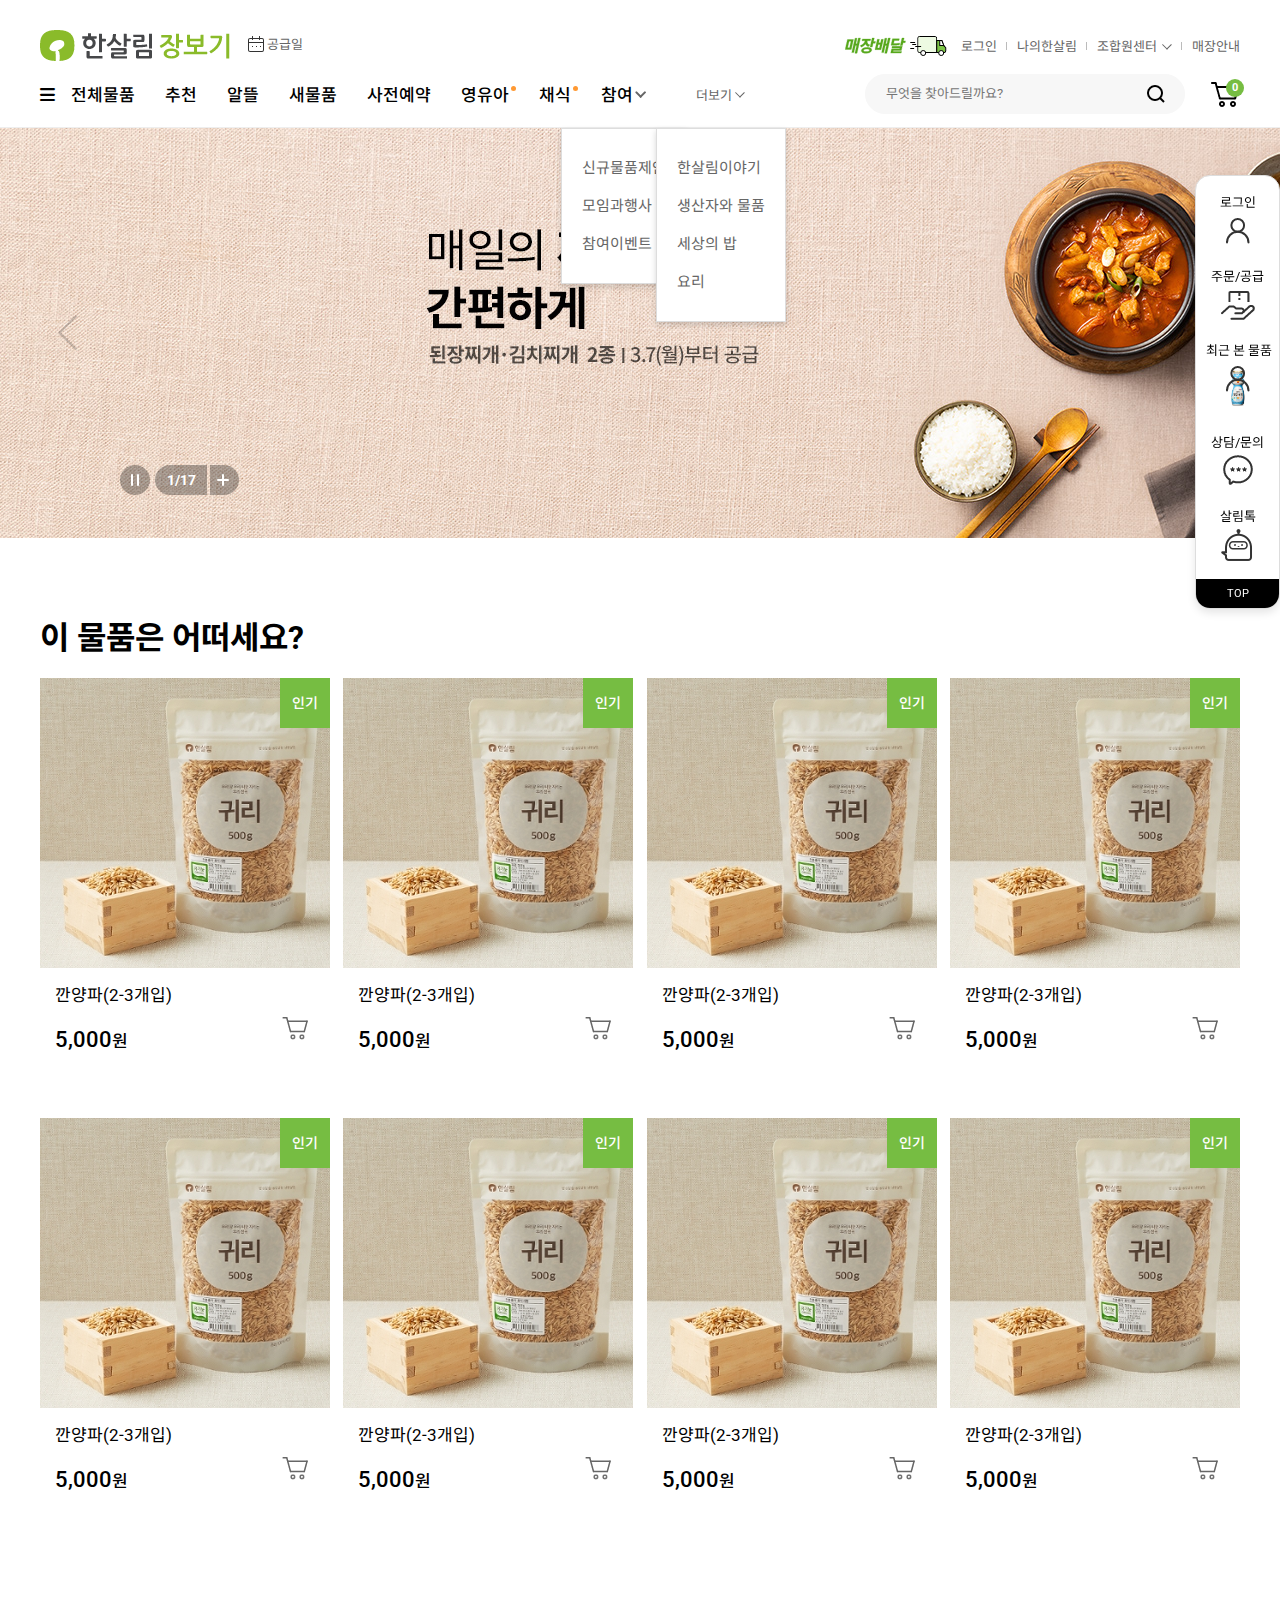
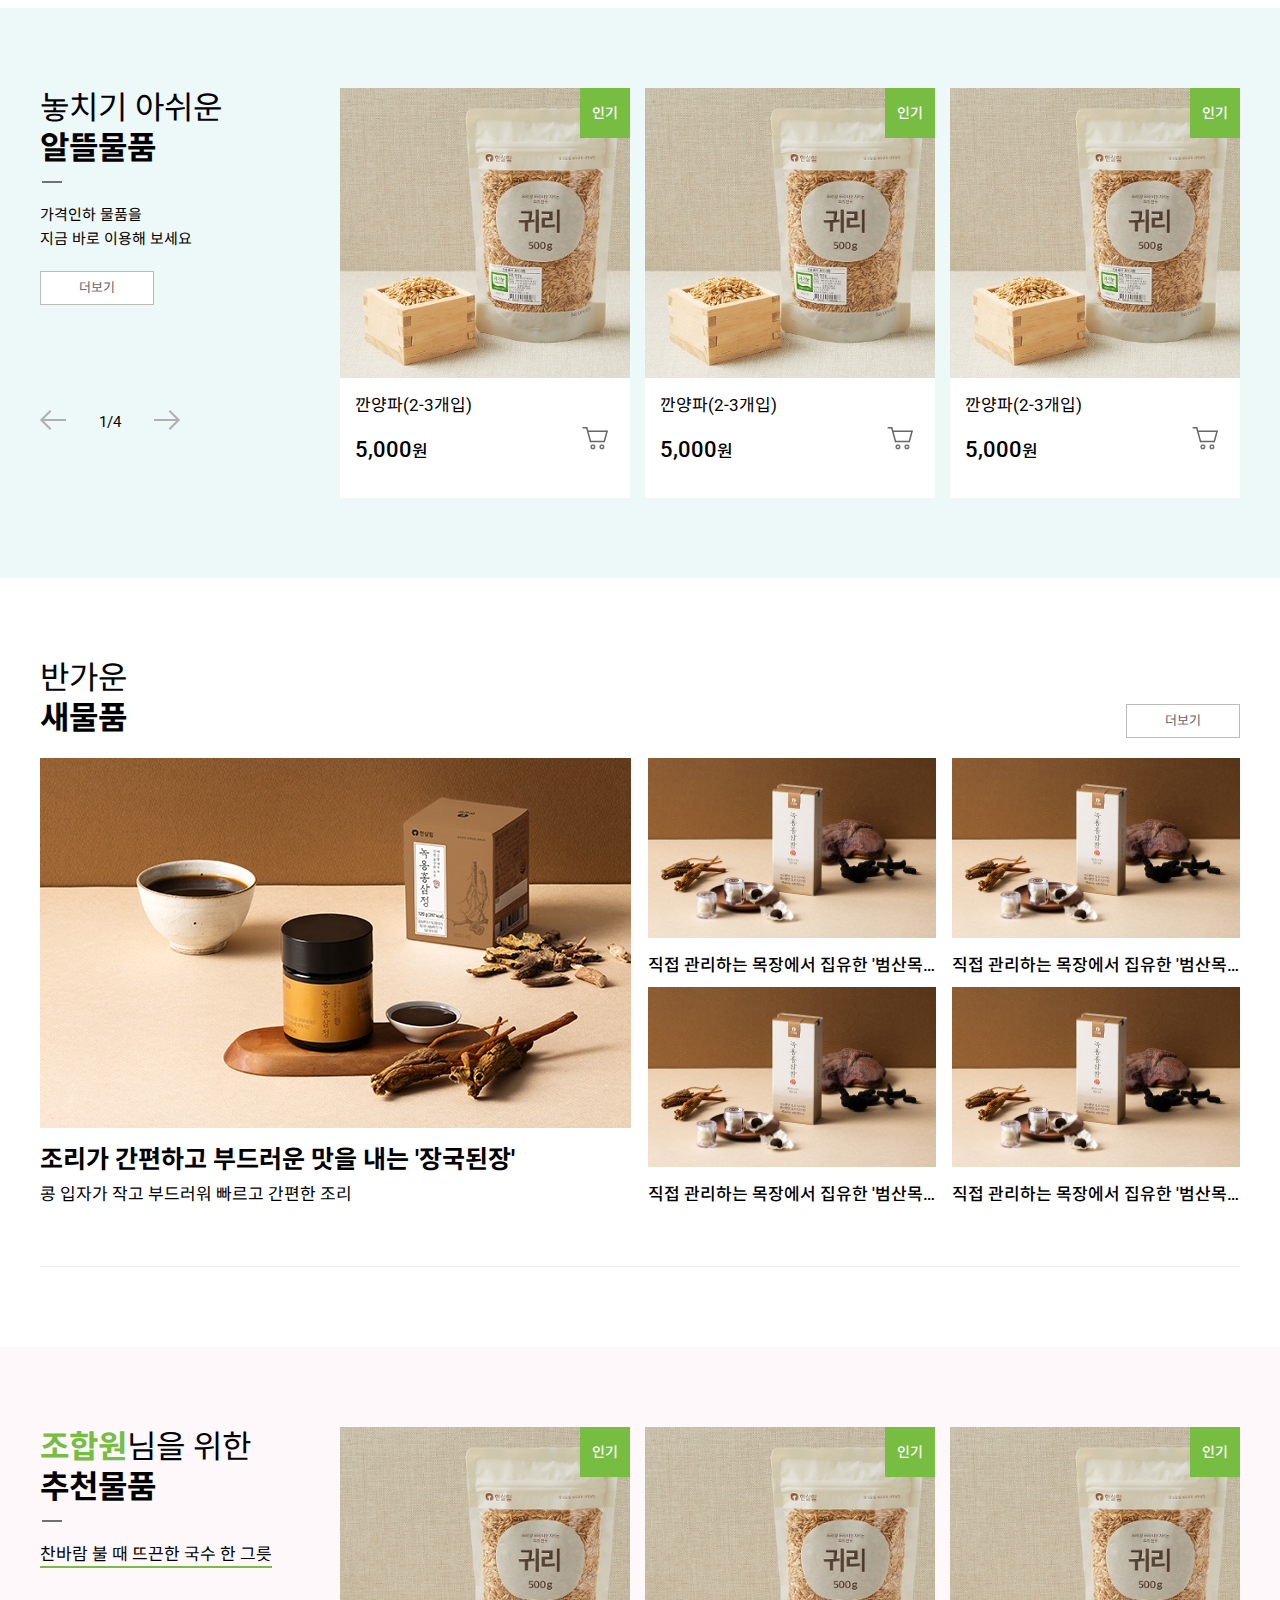
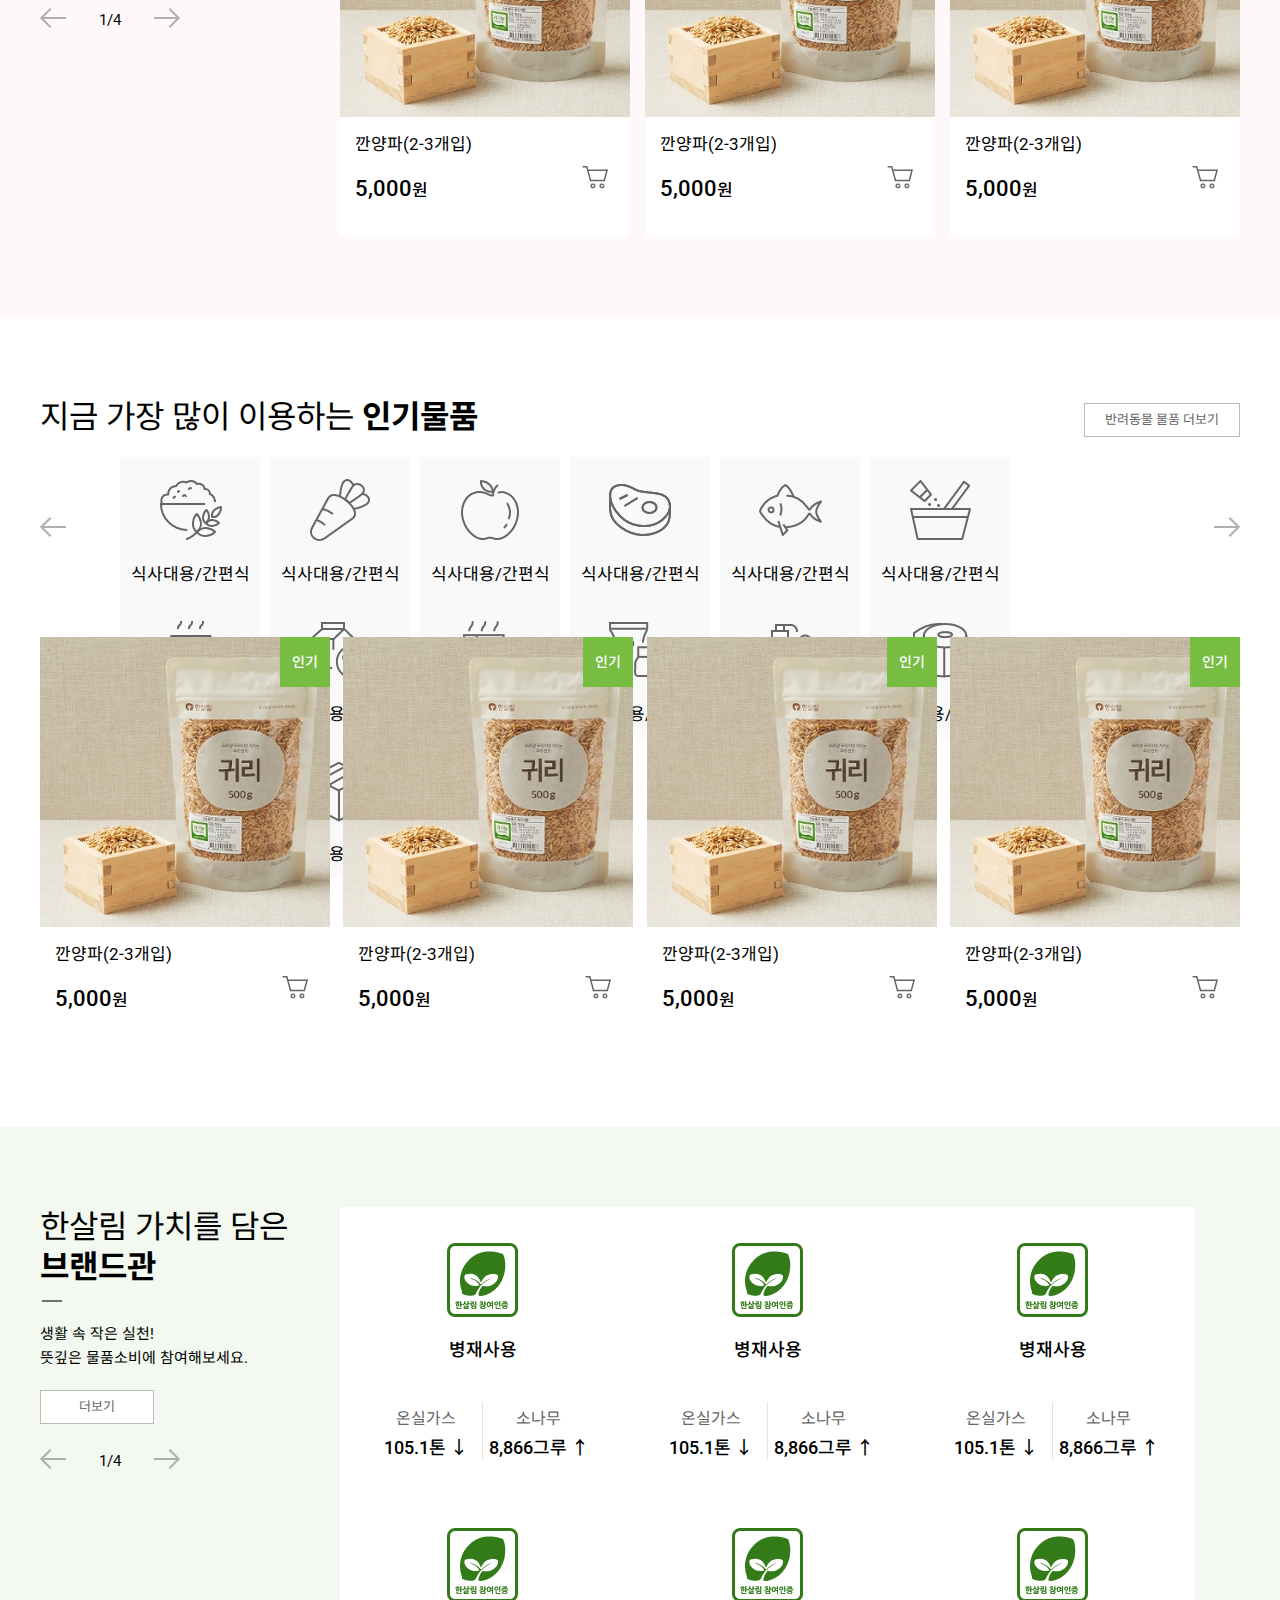
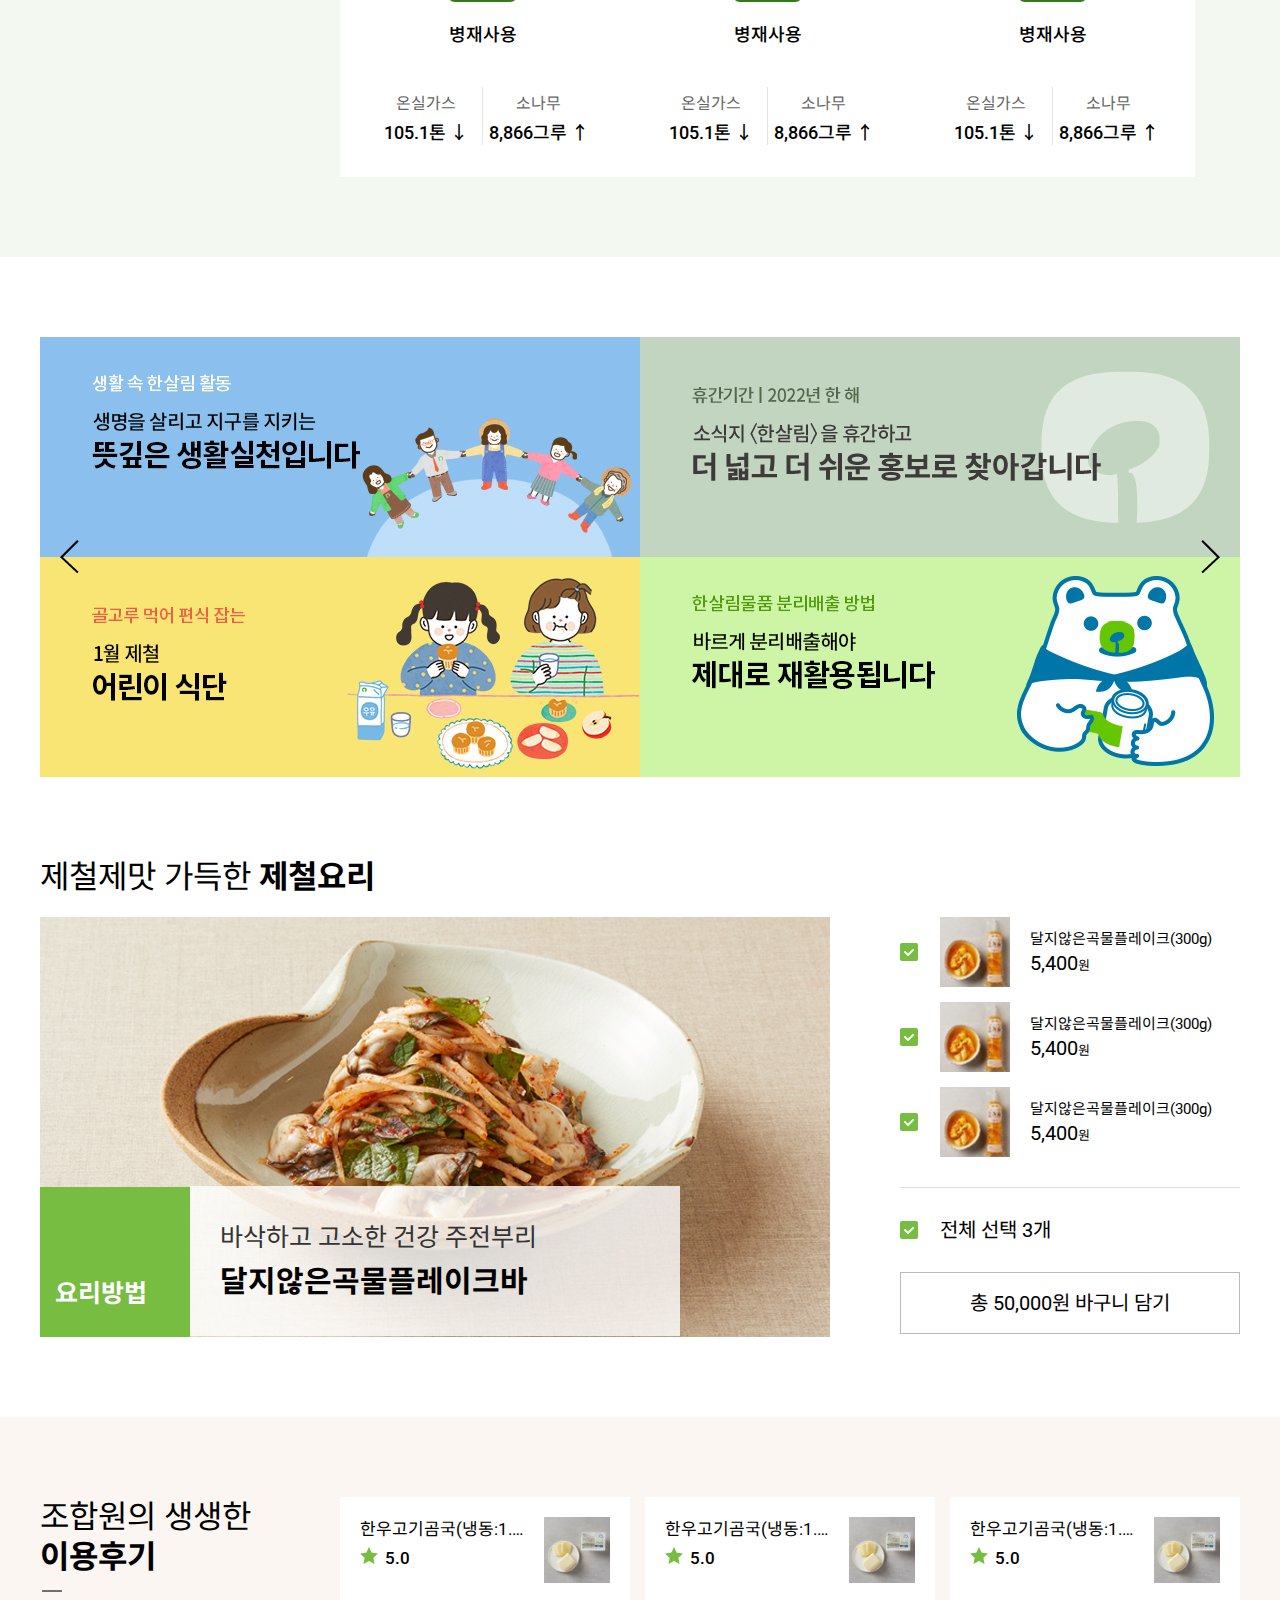
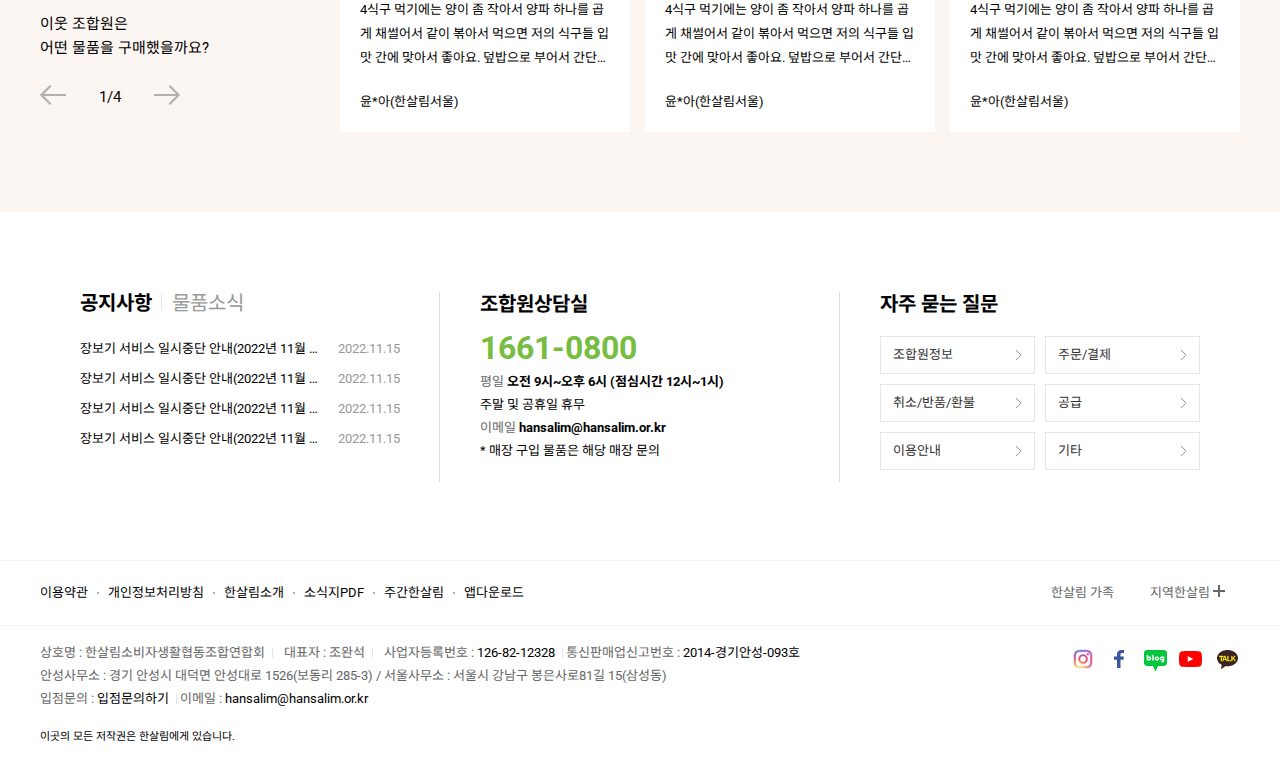
<file: index.html>
<!DOCTYPE html>
<html lang="ko">
    <head>
        <meta charset="UTF-8" />
        <meta http-equiv="X-UA-Compatible" content="IE=edge" />
        <meta name="viewport" content="width=device-width, initial-scale=1.0" />
        <!-- SEO -->
        <meta name="author" content="한살림" />
        <meta
            name="title"
            content="한살림 장보기 :: 지구를 살리는 뜻깊은 생활실천, 한살림"
        />
        <meta
            name="keywords"
            content="쌀, 유정란, 참기름, 사과, 고구마, 복숭아, 딸기, 토마토, 감자, 홍삼, 양배추즙, 닭가슴살, 귤"
        />
        <meta
            name="description"
            content="사람과 자연 모두에 건강한 먹을거리와 생활용품을 생산·공급 합니다"
        />

        <!-- Open Graph -->
        <meta
            property="og:title"
            content="한살림 장보기 :: 지구를 살리는 뜻깊은 생활실천, 한살림"
        />
        <meta
            property="og:description"
            content="사람과 자연 모두에 건강한 먹을거리와 생활용품을 생산·공급 합니다"
        />
        <meta property="og:site_name" content="한살림 장보기" />
        <meta property="og:type" content="website" />
        <meta property="og:url" content="https://shop.hansalim.or.kr" />
        <meta
            property="og:image"
            content="https://shop.hansalim.or.kr/shopping/resources/shopping/web/images/common/hansalim_sns_logo.png"
        />

        <meta name="twitter:card" content="summary" />
        <meta
            name="twitter:title"
            content="한살림 장보기 :: 지구를 살리는 뜻깊은 생활실천, 한살림"
        />
        <meta
            name="twitter:description"
            content="사람과 자연 모두에 건강한 먹을거리와 생활용품을 생산·공급 합니다"
        />
        <meta
            name="twitter:image"
            content="https://shop.hansalim.or.kr/shopping/resources/shopping/web/images/common/hansalim_sns_logo.png"
        />
        <link
            rel="apple-touch-icon"
            sizes="180x180"
            href="images/icon/apple-touch-icon.png"
        />
        <link
            rel="icon"
            type="image/png"
            sizes="32x32"
            href="images/icon/favicon-32x32.png"
        />
        <link
            rel="icon"
            type="image/png"
            sizes="16x16"
            href="images/icon/favicon-16x16.png"
        />
        <link rel="manifest" href="images/icon/site.webmanifest" />
        <link
            rel="mask-icon"
            href="images/icon/safari-pinned-tab.svg"
            color="#5bbad5"
        />
        <meta name="msapplication-TileColor" content="#da532c" />
        <meta name="theme-color" content="#ffffff" />

        <title>한살림 장보기 :: 지구를 살리는 뜻깊은 생활실천, 한살림</title>
        <!-- jQuery -->
        <script
            src="https://code.jquery.com/jquery-3.6.1.min.js"
            integrity="sha256-o88AwQnZB+VDvE9tvIXrMQaPlFFSUTR+nldQm1LuPXQ="
            crossorigin="anonymous"
        ></script>
        <!-- IE 9 이하는 HTML5 태그를 지원하지 않는다. -->
        <!--[if lt IE 9]>
            <script src="js/html5shiv.js"></script>
        <![endif]-->
        <!-- CSS3 적용 -->
        <script src="js/prefixfree.min.js"></script>
        <!-- css 초기화 -->
        <link rel="stylesheet" href="css/normalize.css" />
        <!-- fontawsome -->
        <link
            rel="stylesheet"
            href="https://cdnjs.cloudflare.com/ajax/libs/font-awesome/6.2.0/css/all.min.css"
            integrity="sha512-xh6O/CkQoPOWDdYTDqeRdPCVd1SpvCA9XXcUnZS2FmJNp1coAFzvtCN9BmamE+4aHK8yyUHUSCcJHgXloTyT2A=="
            crossorigin="anonymous"
            referrerpolicy="no-referrer"
        />
        <link rel="stylesheet" href="css/main.css" />
    </head>
    <body>
        <!-- 고정 메뉴 -->
        <div class="fix-menu">
            <ul class="fix-list">
                <li>
                    <a href="#" class="fix-login">
                        <span>로그인</span>
                    </a>
                </li>
                <li>
                    <a href="#" class="fix-shop">
                        <span>주문/공급</span>
                    </a>
                </li>
                <li>
                    <span>최근 본 물품</span>
                    <a href="#" class="good-recent">
                        <img src="images/best_1.jpg" alt="" />
                    </a>
                </li>
                <li>
                    <a href="#" class="fix-qa">
                        <span>상담/문의</span>
                    </a>
                </li>
                <li>
                    <a href="#" class="fix-talk">
                        <span>살림톡</span>
                    </a>
                </li>
            </ul>
            <button class="fix-top">top</button>
        </div>
        <!-- 기본레이아웃 -->
        <div class="wrap">
            <!-- 상단 -->
            <header class="header">
                <div class="container">
                    <div class="header-top clearfix">
                        <div class="header-top-left">
                            <a href="index.html" class="logo">
                                <img
                                    src="images/logo.png"
                                    alt="한살림 장보기"
                                />
                            </a>
                            <button class="bt-schedule">
                                <img
                                    src="images/icoLocation.png"
                                    alt="공급일"
                                />
                                공급일
                            </button>
                        </div>
                        <div class="header-top-right">
                            <a href="#" class="track">
                                <img src="images/icoDlvr.png" alt="배송조회" />
                            </a>
                            <ul class="member-list clearfix">
                                <li><a href="#">로그인</a></li>
                                <li><a href="#">나의한살림</a></li>
                                <li>
                                    <a href="#" class="center-more"
                                        >조합원센터</a
                                    >
                                    <ul class="center-list">
                                        <li><a href="#">상담/문의</a></li>
                                        <li><a href="#">자주묻는질문</a></li>
                                        <li><a href="#">이용후기</a></li>
                                        <li><a href="#">물품소식</a></li>
                                        <li><a href="#">공지사항</a></li>
                                        <li>
                                            <a href="#">방사성물질검사결과</a>
                                        </li>
                                        <li><a href="#">축산물이력검사</a></li>
                                    </ul>
                                </li>
                                <li><a href="#">매장안내</a></li>
                            </ul>
                        </div>
                    </div>

                    <div class="header-main clearfix">
                        <!-- 헤더 메인 왼쪽 -->
                        <div class="header-main-left">
                            <nav class="nav">
                                <ul class="gnb clearfix">
                                    <li>
                                        <button class="all-bt">
                                            <i class="fa-solid fa-bars"></i>
                                            전체물품
                                        </button>
                                    </li>
                                    <li><a href="#">추천</a></li>
                                    <li><a href="#">알뜰</a></li>
                                    <li><a href="#">새물품</a></li>
                                    <li><a href="#">사전예약</a></li>
                                    <li><a href="#" class="ball">영유아</a></li>
                                    <li><a href="#" class="ball">채식</a></li>
                                    <li>
                                        <button class="join-bt">
                                            참여<i class="join-bt-icon"></i>
                                        </button>
                                        <ul class="join-list">
                                            <li>
                                                <a href="#">신규물품제안</a>
                                            </li>
                                            <li><a href="#">모임과행사</a></li>
                                            <li><a href="#">참여이벤트</a></li>
                                        </ul>
                                    </li>
                                </ul>
                            </nav>
                            <div class="more-menu">
                                <button class="more-menu-bt">
                                    더보기<i class="more-menu-icon"></i>
                                </button>
                                <ul class="more-menu-list">
                                    <li><a href="#">한살림이야기</a></li>
                                    <li><a href="#">생산자와 물품</a></li>
                                    <li><a href="#">세상의 밥</a></li>
                                    <li><a href="#">요리</a></li>
                                </ul>
                            </div>
                        </div>
                        <!--// 헤더 메인 왼쪽 -->
                        <!-- 헤더 메인 오른쪽 -->
                        <div class="header-main-right clearfix">
                            <form action="" method="get" class="search-form">
                                <input
                                    type="text"
                                    class="search-txt"
                                    placeholder="무엇을 찾아드릴까요?"
                                />
                                <input type="submit" class="search-bt" />
                            </form>
                            <a href="#" class="bucket">
                                <span class="bucket-count">0</span>
                            </a>
                        </div>
                        <!--// 헤더 메인 오른쪽 -->
                    </div>
                </div>
            </header>
            <!-- 비주얼 -->
            <section class="visual">
                <div class="visual-slide">
                    <div class="visual-slide-page">
                        <a href="#">
                            <img src="images/swiper_img_01.jpg" alt="제품1" />
                        </a>
                    </div>
                </div>
                <!-- 좌우 슬라이드 이동 버튼 -->
                <button class="visual-prev">이전</button>
                <button class="visual-next">다음</button>
                <!-- 슬라이드 콘트롤러 -->
                <div class="visual-control clearfix">
                    <button class="visual-play"></button>
                    <div class="visual-pg">1/17</div>
                    <button class="visual-more"></button>
                </div>
            </section>
            <!-- 오늘의 상품 -->
            <section class="today">
                <div class="container">
                    <h2 class="section-title"><b>이 물품은 어떠세요?</b></h2>
                    <div class="good-wrap clearfix">
                        <div class="good-box">
                            <!-- 제품이미지 -->
                            <a href="#" class="good-img">
                                <img src="images/good.jpg" alt="제품" />
                                <span class="good-type">인기</span>
                            </a>
                            <!-- 제품정보 -->
                            <a href="#" class="good-info">
                                <em>깐양파</em>(<em>2-3개입</em>)
                            </a>
                            <!-- 제품가격 -->
                            <a href="#" class="good-info-price"
                                >5,000<em>원</em></a
                            >
                            <!-- 장바구니 -->
                            <button class="good-add-cart"></button>
                        </div>
                        <div class="good-box">
                            <!-- 제품이미지 -->
                            <a href="#" class="good-img">
                                <img src="images/good.jpg" alt="제품" />
                                <span class="good-type">인기</span>
                            </a>
                            <!-- 제품정보 -->
                            <a href="#" class="good-info">
                                <em>깐양파</em>(<em>2-3개입</em>)
                            </a>
                            <!-- 제품가격 -->
                            <a href="#" class="good-info-price"
                                >5,000<em>원</em></a
                            >
                            <!-- 장바구니 -->
                            <button class="good-add-cart"></button>
                        </div>
                        <div class="good-box">
                            <!-- 제품이미지 -->
                            <a href="#" class="good-img">
                                <img src="images/good.jpg" alt="제품" />
                                <span class="good-type">인기</span>
                            </a>
                            <!-- 제품정보 -->
                            <a href="#" class="good-info">
                                <em>깐양파</em>(<em>2-3개입</em>)
                            </a>
                            <!-- 제품가격 -->
                            <a href="#" class="good-info-price"
                                >5,000<em>원</em></a
                            >
                            <!-- 장바구니 -->
                            <button class="good-add-cart"></button>
                        </div>
                        <div class="good-box">
                            <!-- 제품이미지 -->
                            <a href="#" class="good-img">
                                <img src="images/good.jpg" alt="제품" />
                                <span class="good-type">인기</span>
                            </a>
                            <!-- 제품정보 -->
                            <a href="#" class="good-info">
                                <em>깐양파</em>(<em>2-3개입</em>)
                            </a>
                            <!-- 제품가격 -->
                            <a href="#" class="good-info-price"
                                >5,000<em>원</em></a
                            >
                            <!-- 장바구니 -->
                            <button class="good-add-cart"></button>
                        </div>
                    </div>
                    <div class="good-wrap clearfix no-mb">
                        <div class="good-box">
                            <!-- 제품이미지 -->
                            <a href="#" class="good-img">
                                <img src="images/good.jpg" alt="제품" />
                                <span class="good-type">인기</span>
                            </a>
                            <!-- 제품정보 -->
                            <a href="#" class="good-info">
                                <em>깐양파</em>(<em>2-3개입</em>)
                            </a>
                            <!-- 제품가격 -->
                            <a href="#" class="good-info-price"
                                >5,000<em>원</em></a
                            >
                            <!-- 장바구니 -->
                            <button class="good-add-cart"></button>
                        </div>
                        <div class="good-box">
                            <!-- 제품이미지 -->
                            <a href="#" class="good-img">
                                <img src="images/good.jpg" alt="제품" />
                                <span class="good-type">인기</span>
                            </a>
                            <!-- 제품정보 -->
                            <a href="#" class="good-info">
                                <em>깐양파</em>(<em>2-3개입</em>)
                            </a>
                            <!-- 제품가격 -->
                            <a href="#" class="good-info-price"
                                >5,000<em>원</em></a
                            >
                            <!-- 장바구니 -->
                            <button class="good-add-cart"></button>
                        </div>
                        <div class="good-box">
                            <!-- 제품이미지 -->
                            <a href="#" class="good-img">
                                <img src="images/good.jpg" alt="제품" />
                                <span class="good-type">인기</span>
                            </a>
                            <!-- 제품정보 -->
                            <a href="#" class="good-info">
                                <em>깐양파</em>(<em>2-3개입</em>)
                            </a>
                            <!-- 제품가격 -->
                            <a href="#" class="good-info-price"
                                >5,000<em>원</em></a
                            >
                            <!-- 장바구니 -->
                            <button class="good-add-cart"></button>
                        </div>
                        <div class="good-box">
                            <!-- 제품이미지 -->
                            <a href="#" class="good-img">
                                <img src="images/good.jpg" alt="제품" />
                                <span class="good-type">인기</span>
                            </a>
                            <!-- 제품정보 -->
                            <a href="#" class="good-info">
                                <em>깐양파</em>(<em>2-3개입</em>)
                            </a>
                            <!-- 제품가격 -->
                            <a href="#" class="good-info-price"
                                >5,000<em>원</em></a
                            >
                            <!-- 장바구니 -->
                            <button class="good-add-cart"></button>
                        </div>
                    </div>
                </div>
            </section>
            <!-- 알뜰 상품  -->
            <section class="sale">
                <div class="container">
                    <div class="layout-wrap clearfix">
                        <div class="layout-left">
                            <h2 class="section-title section-bar">
                                놓치기 아쉬운 <br />
                                <b>알뜰물품</b>
                            </h2>
                            <p class="section-title-txt">
                                가격인하 물품을 <br />
                                지금 바로 이용해 보세요
                            </p>
                            <a href="#" class="section-bt">더보기</a>
                            <div class="slide-control">
                                <div class="slide-pg">1/4</div>
                                <button class="slide-prev">이전</button>
                                <button class="slide-next">다음</button>
                            </div>
                        </div>
                        <div class="layout-right">
                            <!-- 알뜰상품 슬라이드 -->
                            <div class="good-slide clearfix">
                                <div class="good-box">
                                    <!-- 제품이미지 -->
                                    <a href="#" class="good-img">
                                        <img src="images/good.jpg" alt="제품" />
                                        <span class="good-type">인기</span>
                                    </a>
                                    <!-- 제품정보 -->
                                    <a href="#" class="good-info">
                                        <em>깐양파</em>(<em>2-3개입</em>)
                                    </a>
                                    <!-- 제품가격 -->
                                    <a href="#" class="good-info-price"
                                        >5,000<em>원</em></a
                                    >
                                    <!-- 장바구니 -->
                                    <button class="good-add-cart"></button>
                                </div>
                                <div class="good-box">
                                    <!-- 제품이미지 -->
                                    <a href="#" class="good-img">
                                        <img src="images/good.jpg" alt="제품" />
                                        <span class="good-type">인기</span>
                                    </a>
                                    <!-- 제품정보 -->
                                    <a href="#" class="good-info">
                                        <em>깐양파</em>(<em>2-3개입</em>)
                                    </a>
                                    <!-- 제품가격 -->
                                    <a href="#" class="good-info-price"
                                        >5,000<em>원</em></a
                                    >
                                    <!-- 장바구니 -->
                                    <button class="good-add-cart"></button>
                                </div>
                                <div class="good-box">
                                    <!-- 제품이미지 -->
                                    <a href="#" class="good-img">
                                        <img src="images/good.jpg" alt="제품" />
                                        <span class="good-type">인기</span>
                                    </a>
                                    <!-- 제품정보 -->
                                    <a href="#" class="good-info">
                                        <em>깐양파</em>(<em>2-3개입</em>)
                                    </a>
                                    <!-- 제품가격 -->
                                    <a href="#" class="good-info-price"
                                        >5,000<em>원</em></a
                                    >
                                    <!-- 장바구니 -->
                                    <button class="good-add-cart"></button>
                                </div>
                            </div>
                            <!--// 알뜰상품 슬라이드  -->
                        </div>
                    </div>
                </div>
            </section>
            <!-- 신상품 -->
            <section class="new">
                <div class="container">
                    <h2 class="section-title">
                        반가운 <br />
                        <b>새물품</b>
                        <a href="#" class="section-bt">더보기</a>
                    </h2>
                    <!-- 새물품 내용 -->
                    <div class="new-wrap clearfix">
                        <div class="new-left">
                            <a href="#" class="new-img">
                                <img src="images/new_1.jpg" alt="제품1" />
                            </a>
                            <a href="#" class="new-title"
                                >조리가 간편하고 부드러운 맛을 내는
                                '장국된장'</a
                            >
                            <a href="#" class="new-txt"
                                >콩 입자가 작고 부드러워 빠르고 간편한 조리</a
                            >
                        </div>
                        <div class="new-right clearfix">
                            <div class="new-box">
                                <a href="#" class="new-box-img">
                                    <img src="images/new_2.jpg" alt="제품" />
                                </a>
                                <a href="#" class="new-box-title">
                                    직접 관리하는 목장에서 집유한
                                    '범산목장유기농우유'
                                </a>
                            </div>
                            <div class="new-box">
                                <a href="#" class="new-box-img">
                                    <img src="images/new_2.jpg" alt="제품" />
                                </a>
                                <a href="#" class="new-box-title">
                                    직접 관리하는 목장에서 집유한
                                    '범산목장유기농우유'
                                </a>
                            </div>
                            <div class="new-box">
                                <a href="#" class="new-box-img">
                                    <img src="images/new_2.jpg" alt="제품" />
                                </a>
                                <a href="#" class="new-box-title">
                                    직접 관리하는 목장에서 집유한
                                    '범산목장유기농우유'
                                </a>
                            </div>
                            <div class="new-box">
                                <a href="#" class="new-box-img">
                                    <img src="images/new_2.jpg" alt="제품" />
                                </a>
                                <a href="#" class="new-box-title">
                                    직접 관리하는 목장에서 집유한
                                    '범산목장유기농우유'
                                </a>
                            </div>
                        </div>
                    </div>
                    <!--// 새물품 내용 -->
                </div>
            </section>
            <!-- 추천물품 -->
            <section class="recommend">
                <div class="container">
                    <div class="layout-wrap clearfix">
                        <div class="layout-left">
                            <h2 class="section-title section-bar">
                                <b class="blue">조합원</b>님을 위한 <br />
                                <b>추천물품</b>
                            </h2>
                            <p class="section-title-txt">
                                찬바람 불 때 뜨끈한 국수 한 그릇
                            </p>
                            <div class="slide-control">
                                <div class="slide-pg">1/4</div>
                                <button class="slide-prev">이전</button>
                                <button class="slide-next">다음</button>
                            </div>
                        </div>
                        <div class="layout-right">
                            <!-- 추천상품 슬라이드 -->
                            <div class="good-slide clearfix">
                                <div class="good-box">
                                    <!-- 제품이미지 -->
                                    <a href="#" class="good-img">
                                        <img src="images/good.jpg" alt="제품" />
                                        <span class="good-type">인기</span>
                                    </a>
                                    <!-- 제품정보 -->
                                    <a href="#" class="good-info">
                                        <em>깐양파</em>(<em>2-3개입</em>)
                                    </a>
                                    <!-- 제품가격 -->
                                    <a href="#" class="good-info-price"
                                        >5,000<em>원</em></a
                                    >
                                    <!-- 장바구니 -->
                                    <button class="good-add-cart"></button>
                                </div>
                                <div class="good-box">
                                    <!-- 제품이미지 -->
                                    <a href="#" class="good-img">
                                        <img src="images/good.jpg" alt="제품" />
                                        <span class="good-type">인기</span>
                                    </a>
                                    <!-- 제품정보 -->
                                    <a href="#" class="good-info">
                                        <em>깐양파</em>(<em>2-3개입</em>)
                                    </a>
                                    <!-- 제품가격 -->
                                    <a href="#" class="good-info-price"
                                        >5,000<em>원</em></a
                                    >
                                    <!-- 장바구니 -->
                                    <button class="good-add-cart"></button>
                                </div>
                                <div class="good-box">
                                    <!-- 제품이미지 -->
                                    <a href="#" class="good-img">
                                        <img src="images/good.jpg" alt="제품" />
                                        <span class="good-type">인기</span>
                                    </a>
                                    <!-- 제품정보 -->
                                    <a href="#" class="good-info">
                                        <em>깐양파</em>(<em>2-3개입</em>)
                                    </a>
                                    <!-- 제품가격 -->
                                    <a href="#" class="good-info-price"
                                        >5,000<em>원</em></a
                                    >
                                    <!-- 장바구니 -->
                                    <button class="good-add-cart"></button>
                                </div>
                            </div>
                            <!--// 추천상품 슬라이드  -->
                        </div>
                    </div>
                </div>
            </section>
            <!-- 인기물품 -->
            <section class="popular">
                <div class="container">
                    <h2 class="section-title">
                        지금 가장 많이 이용하는 <b>인기물품</b>
                        <a href="#" class="popular-more"
                            >반려동물 물품 더보기</a
                        >
                    </h2>
                    <div class="popular-cate clearfix">
                        <div class="popular-slide-prev">
                            <span>이전</span>
                        </div>
                        <div class="popular-slide clearfix">
                            <a href="#">
                                <span
                                    class="popular-cate-icon cate-icon-1"
                                ></span>
                                <span class="popular-cate-name"
                                    >식사대용/간편식</span
                                >
                            </a>
                            <a href="#">
                                <span
                                    class="popular-cate-icon cate-icon-2"
                                ></span>
                                <span class="popular-cate-name"
                                    >식사대용/간편식</span
                                >
                            </a>
                            <a href="#">
                                <span
                                    class="popular-cate-icon cate-icon-3"
                                ></span>
                                <span class="popular-cate-name"
                                    >식사대용/간편식</span
                                >
                            </a>
                            <a href="#">
                                <span
                                    class="popular-cate-icon cate-icon-4"
                                ></span>
                                <span class="popular-cate-name"
                                    >식사대용/간편식</span
                                >
                            </a>
                            <a href="#">
                                <span
                                    class="popular-cate-icon cate-icon-5"
                                ></span>
                                <span class="popular-cate-name"
                                    >식사대용/간편식</span
                                >
                            </a>
                            <a href="#">
                                <span
                                    class="popular-cate-icon cate-icon-6"
                                ></span>
                                <span class="popular-cate-name"
                                    >식사대용/간편식</span
                                >
                            </a>
                            <a href="#">
                                <span
                                    class="popular-cate-icon cate-icon-7"
                                ></span>
                                <span class="popular-cate-name"
                                    >식사대용/간편식</span
                                >
                            </a>
                            <a href="#">
                                <span
                                    class="popular-cate-icon cate-icon-8"
                                ></span>
                                <span class="popular-cate-name"
                                    >식사대용/간편식</span
                                >
                            </a>
                            <a href="#">
                                <span
                                    class="popular-cate-icon cate-icon-9"
                                ></span>
                                <span class="popular-cate-name"
                                    >식사대용/간편식</span
                                >
                            </a>
                            <a href="#">
                                <span
                                    class="popular-cate-icon cate-icon-10"
                                ></span>
                                <span class="popular-cate-name"
                                    >식사대용/간편식</span
                                >
                            </a>
                            <a href="#">
                                <span
                                    class="popular-cate-icon cate-icon-11"
                                ></span>
                                <span class="popular-cate-name"
                                    >식사대용/간편식</span
                                >
                            </a>
                            <a href="#">
                                <span
                                    class="popular-cate-icon cate-icon-12"
                                ></span>
                                <span class="popular-cate-name"
                                    >식사대용/간편식</span
                                >
                            </a>
                            <a href="#">
                                <span
                                    class="popular-cate-icon cate-icon-13"
                                ></span>
                                <span class="popular-cate-name"
                                    >식사대용/간편식</span
                                >
                            </a>
                            <a href="#">
                                <span
                                    class="popular-cate-icon cate-icon-14"
                                ></span>
                                <span class="popular-cate-name"
                                    >식사대용/간편식</span
                                >
                            </a>
                        </div>
                        <div class="popular-slide-next">
                            <span>다음</span>
                        </div>
                    </div>
                    <!-- 인기물품 목록 -->
                    <div class="good-wrap clearfix no-mb">
                        <div class="good-box">
                            <!-- 제품이미지 -->
                            <a href="#" class="good-img">
                                <img src="images/good.jpg" alt="제품" />
                                <span class="good-type">인기</span>
                            </a>
                            <!-- 제품정보 -->
                            <a href="#" class="good-info">
                                <em>깐양파</em>(<em>2-3개입</em>)
                            </a>
                            <!-- 제품가격 -->
                            <a href="#" class="good-info-price"
                                >5,000<em>원</em></a
                            >
                            <!-- 장바구니 -->
                            <button class="good-add-cart"></button>
                        </div>
                        <div class="good-box">
                            <!-- 제품이미지 -->
                            <a href="#" class="good-img">
                                <img src="images/good.jpg" alt="제품" />
                                <span class="good-type">인기</span>
                            </a>
                            <!-- 제품정보 -->
                            <a href="#" class="good-info">
                                <em>깐양파</em>(<em>2-3개입</em>)
                            </a>
                            <!-- 제품가격 -->
                            <a href="#" class="good-info-price"
                                >5,000<em>원</em></a
                            >
                            <!-- 장바구니 -->
                            <button class="good-add-cart"></button>
                        </div>
                        <div class="good-box">
                            <!-- 제품이미지 -->
                            <a href="#" class="good-img">
                                <img src="images/good.jpg" alt="제품" />
                                <span class="good-type">인기</span>
                            </a>
                            <!-- 제품정보 -->
                            <a href="#" class="good-info">
                                <em>깐양파</em>(<em>2-3개입</em>)
                            </a>
                            <!-- 제품가격 -->
                            <a href="#" class="good-info-price"
                                >5,000<em>원</em></a
                            >
                            <!-- 장바구니 -->
                            <button class="good-add-cart"></button>
                        </div>
                        <div class="good-box">
                            <!-- 제품이미지 -->
                            <a href="#" class="good-img">
                                <img src="images/good.jpg" alt="제품" />
                                <span class="good-type">인기</span>
                            </a>
                            <!-- 제품정보 -->
                            <a href="#" class="good-info">
                                <em>깐양파</em>(<em>2-3개입</em>)
                            </a>
                            <!-- 제품가격 -->
                            <a href="#" class="good-info-price"
                                >5,000<em>원</em></a
                            >
                            <!-- 장바구니 -->
                            <button class="good-add-cart"></button>
                        </div>
                    </div>
                    <!--// 인기물품 목록 -->
                </div>
            </section>
            <!-- 브랜드관 -->
            <section class="brand">
                <div class="container">
                    <div class="layout-wrap clearfix">
                        <div class="layout-left">
                            <h2 class="section-title section-bar">
                                한살림 가치를 담은 <br />
                                <b>브랜드관</b>
                            </h2>

                            <p class="section-title-txt">
                                생활 속 작은 실천! <br />
                                뜻깊은 물품소비에 참여해보세요.
                            </p>
                            <a href="#" class="section-bt">더보기</a>
                            <div class="slide-control">
                                <div class="slide-pg">1/4</div>
                                <button class="slide-prev">이전</button>
                                <button class="slide-next">다음</button>
                            </div>
                        </div>
                        <div class="layout-right">
                            <!-- 브랜드 슬라이드 -->
                            <div class="brand-slide clearfix">
                                <div class="brand-box">
                                    <a href="#">
                                        <img
                                            src="images/brand_1.png"
                                            alt="브랜드"
                                        />
                                        <p>병재사용</p>
                                        <ul class="brand-info clearfix">
                                            <li>
                                                <span class="brand-info-title"
                                                    >온실가스</span
                                                >
                                                <span class="brand-info-value"
                                                    >105.1톤 ↓</span
                                                >
                                            </li>
                                            <li>
                                                <span class="brand-info-title"
                                                    >소나무</span
                                                >
                                                <span class="brand-info-value"
                                                    >8,866그루 ↑</span
                                                >
                                            </li>
                                        </ul>
                                    </a>
                                </div>
                                <div class="brand-box">
                                    <a href="#">
                                        <img
                                            src="images/brand_1.png"
                                            alt="브랜드"
                                        />
                                        <p>병재사용</p>
                                        <ul class="brand-info clearfix">
                                            <li>
                                                <span class="brand-info-title"
                                                    >온실가스</span
                                                >
                                                <span class="brand-info-value"
                                                    >105.1톤 ↓</span
                                                >
                                            </li>
                                            <li>
                                                <span class="brand-info-title"
                                                    >소나무</span
                                                >
                                                <span class="brand-info-value"
                                                    >8,866그루 ↑</span
                                                >
                                            </li>
                                        </ul>
                                    </a>
                                </div>
                                <div class="brand-box">
                                    <a href="#">
                                        <img
                                            src="images/brand_1.png"
                                            alt="브랜드"
                                        />
                                        <p>병재사용</p>
                                        <ul class="brand-info clearfix">
                                            <li>
                                                <span class="brand-info-title"
                                                    >온실가스</span
                                                >
                                                <span class="brand-info-value"
                                                    >105.1톤 ↓</span
                                                >
                                            </li>
                                            <li>
                                                <span class="brand-info-title"
                                                    >소나무</span
                                                >
                                                <span class="brand-info-value"
                                                    >8,866그루 ↑</span
                                                >
                                            </li>
                                        </ul>
                                    </a>
                                </div>
                                <div class="brand-box">
                                    <a href="#">
                                        <img
                                            src="images/brand_1.png"
                                            alt="브랜드"
                                        />
                                        <p>병재사용</p>
                                        <ul class="brand-info clearfix">
                                            <li>
                                                <span class="brand-info-title"
                                                    >온실가스</span
                                                >
                                                <span class="brand-info-value"
                                                    >105.1톤 ↓</span
                                                >
                                            </li>
                                            <li>
                                                <span class="brand-info-title"
                                                    >소나무</span
                                                >
                                                <span class="brand-info-value"
                                                    >8,866그루 ↑</span
                                                >
                                            </li>
                                        </ul>
                                    </a>
                                </div>
                                <div class="brand-box">
                                    <a href="#">
                                        <img
                                            src="images/brand_1.png"
                                            alt="브랜드"
                                        />
                                        <p>병재사용</p>
                                        <ul class="brand-info clearfix">
                                            <li>
                                                <span class="brand-info-title"
                                                    >온실가스</span
                                                >
                                                <span class="brand-info-value"
                                                    >105.1톤 ↓</span
                                                >
                                            </li>
                                            <li>
                                                <span class="brand-info-title"
                                                    >소나무</span
                                                >
                                                <span class="brand-info-value"
                                                    >8,866그루 ↑</span
                                                >
                                            </li>
                                        </ul>
                                    </a>
                                </div>
                                <div class="brand-box">
                                    <a href="#">
                                        <img
                                            src="images/brand_1.png"
                                            alt="브랜드"
                                        />
                                        <p>병재사용</p>
                                        <ul class="brand-info clearfix">
                                            <li>
                                                <span class="brand-info-title"
                                                    >온실가스</span
                                                >
                                                <span class="brand-info-value"
                                                    >105.1톤 ↓</span
                                                >
                                            </li>
                                            <li>
                                                <span class="brand-info-title"
                                                    >소나무</span
                                                >
                                                <span class="brand-info-value"
                                                    >8,866그루 ↑</span
                                                >
                                            </li>
                                        </ul>
                                    </a>
                                </div>
                            </div>
                            <!--// 브랜드 슬라이드 -->
                        </div>
                    </div>
                </div>
            </section>
            <!-- 배너 -->
            <section class="banner">
                <div class="container">
                    <div class="banner-slide clearfix">
                        <a href="#">
                            <img src="images/banner_1.jpg" alt="배너" />
                        </a>
                        <a href="#">
                            <img src="images/banner_2.jpg" alt="배너" />
                        </a>
                        <a href="#">
                            <img src="images/banner_3.jpg" alt="배너" />
                        </a>
                        <a href="#">
                            <img src="images/banner_4.jpg" alt="배너" />
                        </a>
                    </div>
                    <button class="banner-slide-prev"></button>
                    <button class="banner-slide-next"></button>
                </div>
            </section>
            <!-- 제철요리 -->
            <section class="season">
                <div class="container">
                    <h2 class="section-title">
                        제철제맛 가득한 <b>제철요리</b>
                    </h2>
                    <div class="season-wrap clearfix">
                        <div class="season-left">
                            <a href="#">
                                <img src="images/cook_main.jpg" alt="요리" />
                                <div class="season-info">
                                    <h3>요리방법</h3>
                                    <p>
                                        <span
                                            >바삭하고 고소한 건강 주전부리</span
                                        >
                                        <b>달지않은곡물플레이크바</b>
                                    </p>
                                </div>
                            </a>
                        </div>
                        <div class="season-right">
                            <div class="season-list">
                                <ul class="season-good-list">
                                    <li>
                                        <div class="season-good clearfix">
                                            <input
                                                type="checkbox"
                                                id="ch1"
                                                class="season-good-check"
                                                checked
                                            />
                                            <label
                                                for="ch1"
                                                class="season-label"
                                            >
                                                라벨
                                            </label>

                                            <a href="#" class="season-good-img">
                                                <img
                                                    src="images/cook_1.jpg"
                                                    alt="요리"
                                                />
                                            </a>
                                            <p class="season-good-info">
                                                <a
                                                    href="#"
                                                    class="season-good-title"
                                                    >달지않은곡물플레이크(300g)</a
                                                >
                                                <a
                                                    href="#"
                                                    class="season-good-price"
                                                    ><em>5,400</em>원</a
                                                >
                                            </p>
                                        </div>
                                    </li>
                                    <li>
                                        <div class="season-good clearfix">
                                            <input
                                                type="checkbox"
                                                id="ch2"
                                                class="season-good-check"
                                                checked
                                            />
                                            <label
                                                for="ch2"
                                                class="season-label"
                                            >
                                                라벨
                                            </label>

                                            <a href="#" class="season-good-img">
                                                <img
                                                    src="images/cook_1.jpg"
                                                    alt="요리"
                                                />
                                            </a>
                                            <p class="season-good-info">
                                                <a
                                                    href="#"
                                                    class="season-good-title"
                                                    >달지않은곡물플레이크(300g)</a
                                                >
                                                <a
                                                    href="#"
                                                    class="season-good-price"
                                                    ><em>5,400</em>원</a
                                                >
                                            </p>
                                        </div>
                                    </li>
                                    <li>
                                        <div class="season-good clearfix">
                                            <input
                                                type="checkbox"
                                                id="ch3"
                                                class="season-good-check"
                                                checked
                                            />
                                            <label
                                                for="ch3"
                                                class="season-label"
                                            >
                                                라벨
                                            </label>

                                            <a href="#" class="season-good-img">
                                                <img
                                                    src="images/cook_1.jpg"
                                                    alt="요리"
                                                />
                                            </a>
                                            <p class="season-good-info">
                                                <a
                                                    href="#"
                                                    class="season-good-title"
                                                    >달지않은곡물플레이크(300g)</a
                                                >
                                                <a
                                                    href="#"
                                                    class="season-good-price"
                                                    ><em>5,400</em>원</a
                                                >
                                            </p>
                                        </div>
                                    </li>
                                    <li>
                                        <div class="season-good clearfix">
                                            <input
                                                type="checkbox"
                                                id="ch4"
                                                class="season-good-check"
                                                checked
                                            />
                                            <label
                                                for="ch4"
                                                class="season-label"
                                            >
                                                라벨
                                            </label>

                                            <a href="#" class="season-good-img">
                                                <img
                                                    src="images/cook_1.jpg"
                                                    alt="요리"
                                                />
                                            </a>
                                            <p class="season-good-info">
                                                <a
                                                    href="#"
                                                    class="season-good-title"
                                                    >달지않은곡물플레이크(300g)</a
                                                >
                                                <a
                                                    href="#"
                                                    class="season-good-price"
                                                    ><em>5,400</em>원</a
                                                >
                                            </p>
                                        </div>
                                    </li>
                                </ul>
                            </div>
                            <div class="season-total">
                                <div class="season-good-total">
                                    <input
                                        type="checkbox"
                                        id="chall"
                                        class="season-good-check"
                                        checked
                                    />
                                    <label for="chall" class="season-label">
                                        라벨
                                    </label>

                                    전체 선택 <em>3</em>개
                                </div>
                                <a href="#" class="buy-good">
                                    총 <em>50,000</em>원 바구니 담기
                                </a>
                            </div>
                        </div>
                    </div>
                </div>
            </section>
            <!-- 이용후기 -->
            <section class="review">
                <div class="container">
                    <div class="layout-wrap clearfix">
                        <div class="layout-left">
                            <h2 class="section-title section-bar">
                                조합원의 생생한<br />
                                <b>이용후기</b>
                            </h2>
                            <p class="section-title-txt">
                                이웃 조합원은 <br />
                                어떤 물품을 구매했을까요?
                            </p>

                            <div class="slide-control">
                                <div class="slide-pg">1/4</div>
                                <button class="slide-prev">이전</button>
                                <button class="slide-next">다음</button>
                            </div>
                        </div>
                        <div class="layout-right">
                            <!-- 이용후기 슬라이드 -->
                            <div class="review-slide">
                                <div class="review-box">
                                    <a href="#">
                                        <div class="review-box-desc">
                                            <span class="review-box-title">
                                                한우고기곰국(냉동:1.1kg) 아주
                                                맛있어요.
                                            </span>
                                            <span class="review-box-star">
                                                5.0
                                            </span>
                                            <span class="review-box-img">
                                                <img
                                                    src="images/reveiw_1.jpg"
                                                    alt="사진"
                                                />
                                            </span>
                                        </div>
                                        <p class="review-box-txt">
                                            4식구 먹기에는 양이 좀 작아서 양파
                                            하나를 곱게 채썰어서 같이 볶아서
                                            먹으면 저의 식구들 입맛 간에 맞아서
                                            좋아요. 덮밥으로 부어서 간단히 끼니
                                            해결 하기도 좋아요..냉동 제품이라
                                            쟁여 놓고 싶은 품목이예요.
                                        </p>
                                        <span class="review-box-user">
                                            윤*아(한살림서울)
                                        </span>
                                    </a>
                                </div>
                                <div class="review-box">
                                    <a href="#">
                                        <div class="review-box-desc">
                                            <span class="review-box-title">
                                                한우고기곰국(냉동:1.1kg)
                                            </span>
                                            <span class="review-box-star">
                                                5.0
                                            </span>
                                            <span class="review-box-img">
                                                <img
                                                    src="images/reveiw_1.jpg"
                                                    alt="사진"
                                                />
                                            </span>
                                        </div>
                                        <p class="review-box-txt">
                                            4식구 먹기에는 양이 좀 작아서 양파
                                            하나를 곱게 채썰어서 같이 볶아서
                                            먹으면 저의 식구들 입맛 간에 맞아서
                                            좋아요. 덮밥으로 부어서 간단히 끼니
                                            해결 하기도 좋아요..냉동 제품이라
                                            쟁여 놓고 싶은 품목이예요.
                                        </p>
                                        <span class="review-box-user">
                                            윤*아(한살림서울)
                                        </span>
                                    </a>
                                </div>
                                <div class="review-box">
                                    <a href="#">
                                        <div class="review-box-desc">
                                            <span class="review-box-title">
                                                한우고기곰국(냉동:1.1kg)
                                            </span>
                                            <span class="review-box-star">
                                                5.0
                                            </span>
                                            <span class="review-box-img">
                                                <img
                                                    src="images/reveiw_1.jpg"
                                                    alt="사진"
                                                />
                                            </span>
                                        </div>
                                        <p class="review-box-txt">
                                            4식구 먹기에는 양이 좀 작아서 양파
                                            하나를 곱게 채썰어서 같이 볶아서
                                            먹으면 저의 식구들 입맛 간에 맞아서
                                            좋아요. 덮밥으로 부어서 간단히 끼니
                                            해결 하기도 좋아요..냉동 제품이라
                                            쟁여 놓고 싶은 품목이예요.
                                        </p>
                                        <span class="review-box-user">
                                            윤*아(한살림서울)
                                        </span>
                                    </a>
                                </div>
                            </div>
                            <!--// 이용후기 슬라이드 -->
                        </div>
                    </div>
                </div>
            </section>
            <!-- 커뮤니티 -->
            <section class="community">
                <div class="container clearfix">
                    <div class="community-notice community-line">
                        <dl class="clearfix">
                            <dt>
                                <button
                                    class="community-bt community-bt-active"
                                >
                                    공지사항
                                </button>
                            </dt>
                            <dd class="community-visible-active">
                                <ul class="notice-list">
                                    <li>
                                        <a href="#">
                                            <span>
                                                장보기 서비스 일시중단
                                                안내(2022년 11월 12일(토) 02시 ~
                                                12일(토) 03시)</span
                                            ><em>2022.11.15</em></a
                                        >
                                    </li>
                                    <li>
                                        <a href="#">
                                            <span>
                                                장보기 서비스 일시중단
                                                안내(2022년 11월 12일(토) 02시 ~
                                                12일(토) 03시)</span
                                            ><em>2022.11.15</em></a
                                        >
                                    </li>
                                    <li>
                                        <a href="#">
                                            <span>
                                                장보기 서비스 일시중단
                                                안내(2022년 11월 12일(토) 02시 ~
                                                12일(토) 03시)</span
                                            ><em>2022.11.15</em></a
                                        >
                                    </li>
                                    <li>
                                        <a href="#">
                                            <span>
                                                장보기 서비스 일시중단
                                                안내(2022년 11월 12일(토) 02시 ~
                                                12일(토) 03시)</span
                                            ><em>2022.11.15</em></a
                                        >
                                    </li>
                                </ul>
                            </dd>

                            <dt>
                                <button class="community-bt">물품소식</button>
                            </dt>

                            <dd>
                                <ul class="notice-list">
                                    <li>
                                        <a href="#">
                                            <span>
                                                장보기 서비스 일시중단
                                                안내(2022년 11월 12일(토) 02시 ~
                                                12일(토) 03시)</span
                                            ><em>2022.11.15</em></a
                                        >
                                    </li>
                                    <li>
                                        <a href="#">
                                            <span>
                                                장보기 서비스 일시중단
                                                안내(2022년 11월 12일(토) 02시 ~
                                                12일(토) 03시)</span
                                            ><em>2022.11.15</em></a
                                        >
                                    </li>
                                    <li>
                                        <a href="#">
                                            <span>
                                                장보기 서비스 일시중단
                                                안내(2022년 11월 12일(토) 02시 ~
                                                12일(토) 03시)</span
                                            ><em>2022.11.15</em></a
                                        >
                                    </li>
                                    <li>
                                        <a href="#">
                                            <span>
                                                장보기 서비스 일시중단
                                                안내(2022년 11월 12일(토) 02시 ~
                                                12일(토) 03시)</span
                                            ><em>2022.11.15</em></a
                                        >
                                    </li>
                                </ul>
                            </dd>
                        </dl>
                    </div>
                    <div class="community-info community-line">
                        <h3>조합원상담실</h3>
                        <a href="tel:1661-0800" class="tel">1661-0800</a>
                        <ul class="community-info-list">
                            <li>
                                <span class="t1">평일</span>
                                <b>오전 9시~오후 6시 (점심시간 12시~1시)</b>
                            </li>
                            <li><span class="t2">주말 및 공휴일 휴무</span></li>
                            <li>
                                <span class="t1">이메일</span>
                                <a href="mailto:hansalim@hansalim.or.kr"
                                    >hansalim@hansalim.or.kr</a
                                >
                            </li>
                            <li>
                                <span class="t3"
                                    >* 매장 구입 물품은 해당 매장 문의</span
                                >
                            </li>
                        </ul>
                    </div>
                    <div class="community-help">
                        <h3>자주 묻는 질문</h3>
                        <ul class="community-hlep-list clearfix">
                            <li><a href="#">조합원정보</a></li>
                            <li><a href="#">주문/결제</a></li>
                            <li><a href="#">취소/반품/환불</a></li>
                            <li><a href="#">공급</a></li>
                            <li><a href="#">이용안내</a></li>
                            <li><a href="#">기타</a></li>
                        </ul>
                    </div>
                </div>
            </section>
            <!-- 하단 -->
            <footer class="footer">
                <div class="footer-top">
                    <div class="container clearfix">
                        <ul class="footer-menu clearfix">
                            <li><a href="#">이용약관</a></li>
                            <li><a href="#">개인정보처리방침</a></li>
                            <li><a href="#">한살림소개</a></li>
                            <li><a href="#">소식지PDF</a></li>
                            <li><a href="#">주간한살림</a></li>
                            <li><a href="#">앱다운로드</a></li>
                        </ul>
                        <button class="footer-link">
                            한살림 가족 <span class="blank"></span>
                            지역한살림
                        </button>
                    </div>
                </div>

                <div class="footer-main">
                    <div class="container clearfix">
                        <div class="footer-copy">
                            <ul class="copy-list">
                                <li>
                                    <span
                                        >상호명 :
                                        한살림소비자생활협동조합연합회</span
                                    >
                                    <span>대표자 : 조완석</span>
                                    <span
                                        >사업자등록번호 :
                                        <a href="#">126-82-12328</a></span
                                    >
                                    <span
                                        >통신판매업신고번호 :
                                        <a href="#"
                                            >2014-경기안성-093호</a
                                        ></span
                                    >
                                </li>
                                <li>
                                    안성사무소 : 경기 안성시 대덕면 안성대로
                                    1526(보동리 285-3) / 서울사무소 : 서울시
                                    강남구 봉은사로81길 15(삼성동)
                                </li>
                                <li>
                                    <span
                                        >입점문의 :
                                        <a href="#">입점문의하기</a></span
                                    >
                                    <span
                                        >이메일 :
                                        <a href="mailto:hansalim@hansalim.or.kr"
                                            >hansalim@hansalim.or.kr</a
                                        ></span
                                    >
                                </li>
                            </ul>
                            <span class="copy-txt"
                                >이곳의 모든 저작권은 한살림에게 있습니다.</span
                            >
                        </div>
                        <div class="footer-sns">
                            <ul class="sns-list clearfix">
                                <li><a href="#" class="is"></a></li>
                                <li><a href="#" class="fb"></a></li>
                                <li><a href="#" class="nb"></a></li>
                                <li><a href="#" class="yt"></a></li>
                                <li><a href="#" class="kk"></a></li>
                            </ul>
                        </div>
                    </div>
                </div>
            </footer>
        </div>
    </body>
</html>
</file>
<file: css/main.css>
@charset 'utf-8';
@import url("https://fonts.googleapis.com/css2?family=Noto+Sans+KR:wght@100;400;500;700;900&family=Roboto:wght@100;300;400;500;700;900&display=swap");
* {
    margin: 0;
    padding: 0;
    box-sizing: border-box;
    outline-style: none;
}

ul {
    list-style: none;
}

a {
    color: #000;
    text-decoration: none;
}

img {
    vertical-align: middle;
    border: 0;
}

html {
    font-size: 16px;
}

body {
    font-family: "Roboto", "Noto Sans KR", sans-serif;
    font-size: 15px;
    line-height: 24px;
    letter-spacing: 0;
    font-weight: 400;
    color: #000;
}
/* 고정 메뉴 */
.fix-menu {
    position: fixed;
    right: 0;
    top: 175px;
    display: block;
    width: 85px;

    z-index: 999999;
    background: #fff;
    border: 1px solid #ddd;
    border-radius: 15px;
    box-shadow: 0 4px 9px 0 rgb(0 0 0 / 10%);
    padding-top: 15px;
    padding-left: 10px;
    padding-right: 10px;
    padding-bottom: 29px;

    overflow: hidden;
}

.fix-list {
    position: relative;
    display: block;
}
.fix-list > li {
    position: relative;
    display: block;
    text-align: center;
    font-size: 13px;
    white-space: nowrap;

    margin-bottom: 10px;
}
.fix-list > li > a {
    position: relative;
    display: block;
}
.fix-list > li > a::after {
    content: "";
    position: relative;
    display: inline-block;
    width: 36px;
    height: 32px;
    background: url("../images/icoFloating.png") no-repeat;
}

.fix-list > li span {
    position: relative;
    display: block;
}
.fix-login::after {
    background-position: 0px 0px;
}
.fix-shop::after {
    background-position: 0px -32px !important;
}
.good-recent {
    display: inline-block !important;
    width: 50px !important;
    height: 50px !important;
    overflow: hidden;
}
.good-recent img {
    position: absolute;
    left: 50%;
    top: 50%;
    /* 위치는 고정 내용!!! 만 변경 */
    transform: translate(-50%, -50%);
    width: 100%;
}
.fix-qa::after {
    background-position: 0px calc(-32px * 2) !important;
}
.fix-talk::after {
    background-position: 0px calc(-32px * 3) !important;
}
.fix-top {
    position: absolute;
    left: 0;
    bottom: 0;
    display: block;
    width: 100%;
    line-height: 29px;
    text-align: center;
    cursor: pointer;
    border: 0;
    background: #000;
    color: #fff;
    font-size: 11px;
    text-transform: uppercase;
}

/* 공통요소 */
.clearfix::after {
    content: "";
    position: relative;
    display: block;
    width: 100%;
    clear: both;
}
.container {
    position: relative;
    display: block;
    width: 1200px;
    margin: 0 auto;
}
/* section 레이아웃 공통 패딩 */
.wrap > section {
    padding: 80px 0;
}
/* 타이틀 레이아웃 */
.section-title {
    position: relative;
    display: block;
    font-size: 32px;
    line-height: 40px;
    color: #000;
    font-weight: 400;
    margin-bottom: 20px;
}
.section-title b {
    font-weight: 700;
}
.section-title .blue {
    color: #76bd42;
}
.section-bar {
    padding-bottom: 15px;
}
.section-bar::after {
    content: "";
    position: absolute;
    left: 2px;
    bottom: 0;
    width: 20px;
    height: 2px;
    background: #707070;
}

.section-title-txt {
    position: relative;
    display: block;
    margin-bottom: 20px;
}

.section-bt {
    position: relative;
    display: block;
    width: 114px;
    height: 34px;
    text-align: center;
    line-height: 32px;
    border: 1px solid #bbb;
    background: #fff;
    color: #666;
    font-size: 13px;
    transition: background 0.5s;
}
.section-bt:hover {
    background: #f9f9f9;
}
.slide-control {
    position: relative;
    display: block;
    width: 140px;
    margin-top: 0;
}
.slide-prev,
.slide-next {
    position: absolute;
    top: 0;
    display: block;
    width: 26px;
    height: 20px;
    border: 0;
    cursor: pointer;
    font-size: 0;
}
.slide-prev {
    left: 0;
    background: url("../images/swiperArrP.png") no-repeat;
}
.slide-prev:hover {
    background-position: 0px -20px;
}
.slide-next {
    right: 0;
    background: url("../images/swiperArrN.png") no-repeat;
}
.slide-next:hover {
    background-position: 0px -20px;
}

.slide-pg {
    position: relative;
    display: block;
    text-align: center;
}

/* 제품 기본 레이아웃 */
.good-box {
    position: relative;
    display: block;
    width: 290px;
    height: 410px;
    background: #fff;
    overflow: hidden;
}
.good-img {
    position: relative;
    display: block;
    width: 100%;
    height: 290px;
    overflow: hidden;
}
.good-img > img {
    transition: transform 0.5s;
}
.good-img:hover > img {
    /* 위치는 그대로 두고 보이는 것을 변형한다. */
    transform: scale(1.1);
}

.good-type {
    position: absolute;
    right: 0;
    top: 0;
    display: block;
    width: 50px;
    height: 50px;
    text-align: center;
    line-height: 50px;
    color: #fff;
    background: #76bd42;
    font-size: 14px;
    font-weight: 500;
}
.good-info {
    position: relative;
    display: block;
    width: 100%;
    height: 60px;
    padding: 15px;
    font-size: 17px;
    color: #000;
}
.good-info em {
    font-style: normal;
}
.good-info-price {
    position: relative;
    display: block;
    width: 100%;
    padding: 0 15px;
    font-size: 22px;
    color: #000;
    font-weight: 500;
}
.good-info-price em {
    font-size: 17px;
    font-style: normal;
}
.good-add-cart {
    position: absolute;
    bottom: 45px;
    right: 20px;
    display: block;
    width: 30px;
    height: 30px;
    background: url("../images/btnCartList.png") no-repeat;
    background-position: 0px 0px;
    border: 0;
    cursor: pointer;
}
.good-wrap {
    position: relative;
    display: block;
    margin-bottom: 30px;
}
.good-wrap .good-box {
    float: left;
    margin-right: calc((100% - (290px * 4)) / 3);
}
.good-wrap .good-box:last-child {
    margin-right: 0;
    float: right;
}
.no-mb {
    margin-bottom: 0;
}
/* 섹션 레이아웃 */
.layout-wrap {
    position: relative;
    display: block;
}
.layout-left {
    position: relative;
    display: block;
    width: calc(100% - 900px);
    float: left;
}
.layout-right {
    position: relative;
    display: block;
    width: 900px;
    float: right;
}

.good-slide {
    position: relative;
    display: block;
}
.good-slide .good-box {
    float: left;
    margin-right: calc((100% - (290px * 3)) / 2);
}
.good-slide .good-box:last-child {
    margin-right: 0;
    float: right;
}

/* 레이아웃 */
.wrap {
    position: relative;
    display: block;
}
/* 상단 */
.header {
    position: relative;
    display: block;
    z-index: 9999;
    background: #fff;
    border-bottom: 1px solid #eee;
}
.header-top {
    position: relative;
    display: block;
    padding-top: 30px;
}
.header-top-left {
    position: relative;
    display: block;
    float: left;
    /* inline 코딩 엔터키 공백 생기는 거 제거 */
    font-size: 0;
    letter-spacing: 0;
}
.logo {
    position: relative;
    display: inline-block;
    margin-right: 18px;
}
.bt-schedule {
    position: relative;
    display: inline-block;
    font-size: 13px;
    color: #666;
    border: 0;
    background: transparent;
    cursor: pointer;

    vertical-align: -3px;
}
.bt-schedule img {
    vertical-align: -3px;
}

.header-top-right {
    position: relative;
    display: block;
    float: right;
    padding-top: 3px;
}
.track {
    position: relative;
    display: inline-block;
}
.member-list {
    position: relative;
    display: inline-block;
    vertical-align: -9px;
}
.member-list > li {
    position: relative;
    display: block;
    float: left;
    padding: 0 10px;
}
.member-list > li::after {
    content: "";
    position: absolute;
    right: 0;
    top: 7px;
    width: 1px;
    height: 8px;
    background: #bbb;
}
.member-list > li:last-child {
    padding-right: 0;
}
.member-list > li:last-child::after {
    content: none;
}

.member-list > li > a {
    position: relative;
    display: block;
    font-size: 13px;
    color: #666;
}
/* .center-more 는 js 연동 */
.center-more {
    padding-right: 15px;
}
.center-more::after {
    content: "";
    position: absolute;
    right: 0;
    top: 50%;
    transform: translateY(-50%);

    display: block;
    width: 10px;
    height: 6px;
    background: url("../images/icoMyMenu.png") no-repeat;
    background-position: 0px 0px;
}
.center-more:hover::after {
    background-position: 0px -6px;
}
.center-list {
    position: absolute;
    left: 50%;
    transform: translateX(-50%);
    top: 25px;
    display: none;
    padding: 20px;
    border: 1px solid #ddd;
    background: #fff;
    box-shadow: 0 3px 6px 0 rgb(0 0 0 / 16%);
    z-index: 1;
}
.center-list > li {
    position: relative;
    display: block;
}
.center-list > li > a {
    position: relative;
    display: block;
    color: #666;
    font-size: 13px;
    /* 줄내림 하지 않음. */
    white-space: nowrap;
}

.header-main {
    position: relative;
    display: block;
    padding: 13px 0;
}
.header-main-left {
    position: relative;
    display: block;
    float: left;
}
.nav {
    position: relative;
    display: inline-block;
    padding-top: 12px;
    margin-right: 45px;
}
.gnb {
    position: relative;
    display: block;
}
.gnb > li {
    position: relative;
    display: block;
    float: left;
    margin-right: 30px;
}
.gnb > li:last-child {
    margin-right: 0;
}

.gnb > li > a {
    position: relative;
    display: block;
    font-size: 17px;
    color: #000;
    font-weight: 500;
    line-height: 19px;
}
.gnb > li > a:hover {
    color: #76bd42;
}

.ball::after {
    content: "";
    position: absolute;
    right: -7px;
    top: 0px;
    width: 5px;
    height: 5px;
    background: #ff9933;
    border-radius: 50%;
}

.all-bt {
    position: relative;
    display: block;
    font-size: 17px;
    color: #000;
    font-weight: 500;
    cursor: pointer;
    border: 0;
    background: transparent;
    line-height: 19px;
}
.all-bt i {
    display: inline-block;
    margin-right: 12px;
}
.join-bt {
    position: relative;
    display: block;
    font-size: 17px;
    color: #000;
    font-weight: 500;
    cursor: pointer;
    border: 0;
    background: transparent;
    line-height: 19px;
}
.join-bt:hover {
    color: #76bd42;
}
.join-bt-icon {
    position: relative;
    display: inline-block;
    width: 12px;
    height: 8px;
    background: url("../images/icoGnbArr2.png") no-repeat;
    background-position: 0px 0px;
    vertical-align: 2px;
    margin-left: 2px;
}
.join-bt:hover .join-bt-icon {
    background-position: 0px -8px;
}

.join-list,
.more-menu-list {
    position: absolute;
    left: 50%;
    /* 좌표가 아닌 보이는 영역의 내용!!!!!!을 이동한다. */
    transform: translateX(-50%);
    top: 42px;
    display: block;
    padding: 20px;
    background: #fff;
    border: 1px solid #ddd;
    box-shadow: 0px 3px 6px 0px rgb(0 0 0 / 16%);
}

.join-list > li,
.more-menu-list > li {
    position: relative;
    display: block;
    padding: 7px 0;
    text-align: left;
}

.join-list > li > a,
.more-menu-list > li > a {
    position: relative;
    display: inline-block;
    font-size: 15px;
    color: #666;
    white-space: nowrap;
    line-height: 19px;

    border-bottom: 2px solid rgba(0, 0, 0, 0);
}
.join-list > li > a:hover,
.more-menu-list > li > a:hover {
    font-weight: 600;
    color: #000;

    border-bottom: 2px solid #000;
    /* text-decoration: underline;
  text-underline-position: under;
  text-decoration-thickness: 2px; */
}

.more-menu {
    position: relative;
    display: inline-block;
}
.more-menu-bt {
    position: relative;
    display: inline-block;
    font-size: 13px;
    color: #666;
    cursor: pointer;
    border: 0;
    background: transparent;
    line-height: 19px;
    vertical-align: 5px;
}
.more-menu-icon {
    display: inline-block;
    width: 10px;
    height: 6px;
    background: url("../images/icoGnbArr3.png") no-repeat;
    background-position: 0px 0px;
    margin-left: 3px;
    vertical-align: 2px;
}
.more-menu-bt:hover {
    color: #76bd42;
}
.more-menu-bt:hover .more-menu-icon {
    background-position: 0px -6px;
}

.header-main-right {
    position: relative;
    display: block;
    float: right;
}
.search-form {
    position: relative;
    display: block;
    float: left;
}
.search-txt {
    position: relative;
    display: block;
    width: 320px;
    height: 40px;
    background: #f7f7f7;
    border-radius: 20px;
    padding-left: 20px;
    padding-right: 45px;
    border: 1px solid #f7f7f7;
    line-height: 40px;
    font-size: 13px;
}
.search-txt:focus {
    background: #fff;
    border: 1px solid #76bd42;
    color: #000;
}
.search-bt {
    position: absolute;
    right: 20px;
    top: 50%;
    /* 좌표는 결정하였으며 보이는 내용물!!!!!!!!의 높이를 50% 만큼만 위로 올린다. */
    transform: translateY(-50%);
    display: block;
    border: 0;
    width: 18px;
    height: 18px;
    background: url("../images/btnSearch.png") no-repeat;
    cursor: pointer;
    font-size: 0;
}
.bucket {
    position: relative;
    display: block;
    width: 30px;
    height: 30px;
    background: url("../images/btnCart.png") no-repeat;
    font-size: 0;
    float: left;
    margin-top: 6px;
    margin-left: 25px;
}

.bucket-count {
    position: absolute;
    right: -4px;
    top: -1px;
    display: block;
    width: 18px;
    height: 18px;
    text-align: center;
    color: #fff;
    line-height: 18px;
    background: #76bd42;
    border-radius: 50%;
    font-size: 11px;
    font-weight: 700;
}
/* 비주얼 */
.visual {
    position: relative;
    display: block;
    width: 100%;
    height: 410px;
    overflow: hidden;
    padding: 0 !important;
}
.visual-slide {
    position: relative;
    display: block;
    width: 100%;
    height: 100%;
}
.visual-slide-page {
    position: relative;
    display: block;
    width: 100%;
    height: 100%;
}
.visual-slide-page a {
    position: relative;
    display: block;
    width: 100%;
    height: 100%;
    text-align: center;
}
/* 슬라이드 이전 다음 버튼 */
.visual-prev,
.visual-next {
    position: absolute;
    top: 50%;
    /* 좌표는 고정 내용물!!!!만 옮긴다 */
    transform: translateY(-50%);
    display: block;
    border: 0;
    cursor: pointer;
    width: 64px;
    height: 64px;
    font-size: 0;
    border-radius: 50%;
}
.visual-prev {
    left: calc(50% - 600px);
    background: rgba(0, 0, 0, 0) url("../images/visualArrP.png") no-repeat;
    background-position: 0px -64px;
}
.visual-prev:hover {
    background: rgba(0, 0, 0, 0.3) url("../images/visualArrP.png") no-repeat;
    background-position: 0px 0px;
}
.visual-next {
    right: calc(50% - 600px);
    background: rgba(0, 0, 0, 0) url("../images/visualArrN.png") no-repeat;
    background-position: 0px -64px;
}
.visual-next:hover {
    background: rgba(0, 0, 0, 0.3) url("../images/visualArrN.png") no-repeat;
    background-position: 0px 0px;
}
.visual-control {
    position: absolute;
    bottom: 43px;
    left: calc(50% - 600px + 80px);
    display: block;
}
.visual-play {
    position: relative;
    display: block;
    width: 30px;
    height: 30px;
    background: url("../images/visualPlay.png") no-repeat;
    cursor: pointer;
    border: 0;
    float: left;
}
.visual-pg {
    position: relative;
    display: block;
    width: 52px;
    height: 30px;
    background: url("../images/visualNum.png") no-repeat;
    text-align: center;
    color: #fff;
    line-height: 30px;
    font-size: 14px;
    font-weight: 700;
    margin-left: 5px;

    float: left;
}
.visual-more {
    position: relative;
    display: block;
    width: 29px;
    height: 30px;
    background: url("../images/visualMore.png") no-repeat;
    cursor: pointer;
    border: 0;
    margin-left: 3px;
    float: left;
}

/* 오늘의 상품 */
.today {
    position: relative;
    display: block;
}
/* 알뜰 상품 */
.sale {
    position: relative;
    display: block;
    background: #edf9f9;
}
.sale .slide-control {
    margin-top: 105px;
}

/* 신상품 */
.new {
    position: relative;
    display: block;
}
.new .section-bt {
    position: absolute;
    right: 0;
    bottom: 0;
}

.new-wrap {
    position: relative;
    display: block;
    border-bottom: 1px solid #eee;
    padding-bottom: 50px;
}
.new-left {
    position: relative;
    display: block;
    width: calc(50% - 8px);
    float: left;
}
.new-img {
    position: relative;
    display: block;
    height: 370px;
    overflow: hidden;
    margin-bottom: 20px;
}

.new-title {
    position: relative;
    display: block;
    margin-bottom: 10px;
    font-size: 25px;
    font-weight: 700;
}
.new-txt {
    position: relative;
    display: block;
    font-size: 17px;
}

.new-right {
    position: relative;
    display: block;
    width: calc(50% - 8px);
    float: right;
}
.new-box {
    position: relative;
    display: block;
    width: calc(50% - 8px);
}
.new-box-img {
    position: relative;
    display: block;
    width: 100%;
    height: 180px;
    overflow: hidden;
    margin-bottom: 15px;
}

.new-box-img img {
    position: absolute;
    left: 50%;
    top: 50%;
    transform: translate(-50%, -50%);
    width: 101%;
}

.new-box-title {
    position: relative;
    display: block;
    font-size: 17px;
    font-weight: 500;
    /* 말줄임 ... 처리 */
    white-space: nowrap;
    text-overflow: ellipsis;
    overflow: hidden;
    margin-bottom: 10px;
}

/* 홀수 는 float:left */
.new-right .new-box:nth-child(2n + 1) {
    float: left;
}
/* 짝수 는 float:right */
.new-right .new-box:nth-child(2n) {
    float: right;
}

/* 추천물품 */
.recommend {
    position: relative;
    display: block;
    background: #fff8fa;
}
.recommend .section-title-txt {
    display: inline-block;
    font-size: 17px;
    border-bottom: 2px solid #76bd42;
}
.recommend .slide-control {
    margin-top: 20px;
}

/* 인기물품 */
.popular {
    position: relative;
    display: block;
}
.popular-more {
    position: absolute;
    right: 0;
    bottom: 0;
    display: inline-block;
    height: 34px;

    padding: 0 20px;

    text-align: center;
    line-height: 32px;
    border: 1px solid #bbb;
    background: #fff;
    color: #666;
    font-size: 13px;
    transition: background 0.5s;
}
.popular-more:hover {
    background: #f9f9f9;
}

.popular-cate {
    position: relative;
    display: block;
    margin-bottom: 40px;
}
.popular-slide-prev,
.popular-slide-next {
    position: relative;
    display: block;
    width: 80px;
    height: 140px;
    background: #fff;
}
.popular-slide-prev {
    float: left;
}
.popular-slide-prev span {
    position: absolute;
    left: 0;
    top: 50%;
    transform: translateY(-50%);
    width: 26px;
    height: 20px;
    background: url("../images/swiperArrP.png") no-repeat;
    background-position: 0px 0px;
    cursor: pointer;
    font-size: 0;
}
.popular-slide-prev span:hover {
    background-position: 0px -20px;
}
.popular-slide-next {
    float: right;
}
.popular-slide-next span {
    position: absolute;
    right: 0;
    top: 50%;
    transform: translateY(-50%);
    width: 26px;
    height: 20px;
    background: url("../images/swiperArrN.png") no-repeat;
    background-position: 0px 0px;
    cursor: pointer;
    font-size: 0;
}
.popular-slide-next span:hover {
    background-position: 0px -20px;
}
.popular-slide {
    position: relative;
    display: block;
    width: calc(100% - 80px - 80px);
    height: 140px;
    float: left;
}

.popular-slide a {
    position: relative;
    display: block;
    width: 140px;
    height: 140px;
    background: #f9f9f9;
    border: 1px solid rgba(0, 0, 0, 0);
    overflow: hidden;
    margin-right: 10px;
    float: left;
}
.popular-slide a:hover {
    background: #fff;
    border: 1px solid #76bd42;
}
/* 마우스 올리면 배경 바꾸기 */
.popular-slide a:hover .popular-cate-icon {
    background-position: 0px -64px;
}
.popular-cate-icon {
    position: relative;
    display: block;
    width: 65px;
    height: 64px;
    overflow: hidden;
    margin: 20px auto;
}
.popular-cate-name {
    position: relative;
    display: block;
    font-size: 17px;
    text-align: center;
    white-space: nowrap;
}
/* 카테고리 아이콘 관련 */
.cate-icon-1 {
    background: url("../images/icon_1.png") no-repeat;
    background-position: 0px 0px;
}
.cate-icon-2 {
    background: url("../images/icon_2.png") no-repeat;
    background-position: 0px 0px;
}
.cate-icon-3 {
    background: url("../images/icon_3.png") no-repeat;
    background-position: 0px 0px;
}
.cate-icon-4 {
    background: url("../images/icon_4.png") no-repeat;
    background-position: 0px 0px;
}
.cate-icon-5 {
    background: url("../images/icon_5.png") no-repeat;
    background-position: 0px 0px;
}
.cate-icon-6 {
    background: url("../images/icon_6.png") no-repeat;
    background-position: 0px 0px;
}
.cate-icon-7 {
    background: url("../images/icon_7.png") no-repeat;
    background-position: 0px 0px;
}
.cate-icon-8 {
    background: url("../images/icon_8.png") no-repeat;
    background-position: 0px 0px;
}
.cate-icon-9 {
    background: url("../images/icon_9.png") no-repeat;
    background-position: 0px 0px;
}
.cate-icon-10 {
    background: url("../images/icon_10.png") no-repeat;
    background-position: 0px 0px;
}
.cate-icon-11 {
    background: url("../images/icon_11.png") no-repeat;
    background-position: 0px 0px;
}
.cate-icon-12 {
    background: url("../images/icon_12.png") no-repeat;
    background-position: 0px 0px;
}
.cate-icon-13 {
    background: url("../images/icon_13.png") no-repeat;
    background-position: 0px 0px;
}
.cate-icon-14 {
    background: url("../images/icon_14.png") no-repeat;
    background-position: 0px 0px;
}

/* 브랜드관 */
.brand {
    position: relative;
    display: block;
    background: #f3f9f0;
}
.brand .slide-control {
    margin-top: 25px;
}

.brand-slide {
    position: relative;
    display: block;
}
.brand-box {
    position: relative;
    display: block;
    width: 285px;
    height: 285px;
    background: #fff;
    padding: 35px 30px;
    float: left;
}

.brand-box a {
    position: relative;
    display: block;
    text-align: center;
}

.brand-box a img {
    position: relative;
    display: inline-block;
}
.brand-box a p {
    position: relative;
    display: block;
    font-size: 18px;
    font-weight: 500;
    padding-top: 20px;
    padding-bottom: 40px;
}
.brand-info {
    position: relative;
    display: block;
}
.brand-info > li {
    position: relative;
    display: block;
    width: 50%;
    border-right: 1px solid #e3e3e3;
    float: left;
}
.brand-info > li:last-child {
    border-right: 0;
}
.brand-info-title {
    position: relative;
    display: block;
    text-align: center;
    font-size: 16px;
    color: #666;
    margin: 5px 0;
}

.brand-info-value {
    position: relative;
    display: block;
    font-size: 18px;
    font-weight: 500;
}

/* 배너 */
.banner {
    position: relative;
    display: block;
    padding-bottom: 0 !important;
}
.banner-slide {
    position: relative;
    display: block;
}
.banner-slide a {
    position: relative;
    display: block;
    width: 50%;
    float: left;
}

.banner-slide-prev,
.banner-slide-next {
    position: absolute;
    top: 50%;
    transform: translateY(-50%);
    display: block;
    width: 19px;
    height: 34px;
    cursor: pointer;
    border: 0;
}
.banner-slide-prev {
    left: 20px;
    background: url("../images/banner_arrow.png");
}
.banner-slide-prev:hover {
    background-position: 0px -34px;
}
.banner-slide-next {
    right: 20px;
    background: url("../images/banner_arrow.png");
    transform: translateY(-50%) rotateY(180deg);
}
.banner-slide-next:hover {
    background-position: 0px -34px;
}
/* 제철요리 */
.season {
    position: relative;
    display: block;
}
.season-wrap {
    position: relative;
    display: block;
}
.season-left {
    position: relative;
    display: block;
    width: 790px;
    height: 420px;
    float: left;
}
.season-left a {
    position: relative;
    display: block;
    width: 100%;
    height: 100%;
    overflow: hidden;
}
.season-left a > img {
    position: absolute;
    left: 50%;
    top: 50%;
    /* 좌표는 결정했다. 내용물!!!!만 옮긴다. */
    transform: translate(-50%, -50%);
    display: block;
}
.season-info {
    position: absolute;
    left: 0;
    bottom: 0;
    display: block;
    /* inline-block 인 경우 공백이 생긴다. */
    /* 공백은 코딩에 enter 키 때문에 생긴다. */
    font-size: 0;
    letter-spacing: 0;
}
.season-info h3 {
    position: relative;
    display: inline-block;
    width: 150px;
    height: 150px;
    background: #76bd42;
    color: #fff;
    font-size: 25px;
    font-weight: 700;
    padding: 95px 15px 25px 15px;
    vertical-align: -10px;
}
.season-info p {
    position: relative;
    display: inline-block;
    width: 490px;
    height: 150px;
    background: rgba(255, 255, 255, 0.8);
    padding: 40px 30px;
}

.season-info p span {
    position: relative;
    display: block;
    font-size: 25px;
    color: #333;
    margin-bottom: 20px;
}
.season-info p b {
    position: relative;
    display: block;
    font-size: 30px;
    font-weight: 700;
}

.season-right {
    position: relative;
    display: block;
    width: calc(100% - 790px - 70px);
    width: 340px;
    float: right;
}
.season-list {
    position: relative;
    display: block;
    background: #fff;
    border-bottom: 1px solid #ddd;
    padding-bottom: 15px;
}
.season-good-list {
    position: relative;
    display: block;
    width: 100%;
    height: calc(85px * 3);
    overflow: hidden;
}
.season-good-list > li {
    position: relative;
    display: block;
}
.season-good {
    position: relative;
    display: block;
    height: 70px;
    margin-bottom: 15px;
}
.season-good-check {
    position: absolute;
    left: -20000px;
    top: 0;
    display: block;
}
.season-label {
    position: absolute;
    left: 0;
    top: 50%;
    transform: translateY(-50%);

    display: block;
    width: 18px;
    height: 18px;
    background: url("../images/inpCheck.png") no-repeat;
    background-position: 0px 0px;
    font-size: 0;
}
.season-good-check:checked + .season-label {
    background-position: 0px -36px;
}

.season-good-img {
    position: relative;
    display: block;
    width: 70px;
    height: 70px;
    margin-left: 40px;
    overflow: hidden;
    float: left;
}
.season-good-img > img {
    position: absolute;
    left: 50%;
    top: 50%;
    /* 좌표는 고정 내용만!!!!! 위치 조절 */
    transform: translate(-50%, -50%);
}

.season-good-info {
    position: relative;
    display: block;
    padding: 10px 20px;
    float: left;
}
.season-good-title {
    position: relative;
    display: block;
    font-size: 15px;
}
.season-good-price {
    position: relative;
    display: block;
    font-size: 13px;
}
.season-good-price em {
    position: relative;
    display: inline-block;
    font-size: 20px;
    font-style: normal;
}
.season-total {
    position: relative;
    display: block;
}

.season-good-total {
    position: relative;
    display: block;
    padding-left: 40px;
    font-size: 20px;
    color: #000;
    margin: 30px 0;
}

.season-good-total em {
    font-style: normal;
}

.buy-good {
    position: relative;
    display: block;
    border: 1px solid #bbb;
    text-align: center;
    font-size: 20px;
    padding: 18px 0;
}
.buy-good em {
    font-style: normal;
}
/* 이용후기 */
.review {
    position: relative;
    display: block;
    background: #fcf6f2;
}
.review .slide-control {
    margin-top: 25px;
}
.review-slide {
    position: relative;
    display: block;
    width: 100%;
    height: 235px;
}
.review-box {
    position: relative;
    display: block;
    width: 290px;
    height: 100%;
    background: #fff;
    margin-right: 15px;

    padding: 20px;

    float: left;
}
.review-slide .review-box:last-child {
    margin-right: 0;
}
.review-box a {
    position: relative;
    display: block;
}
.review-box-desc {
    position: relative;
    display: block;
    width: 100%;
    /* 이미지 높이 기준 */
    height: 66px;
    margin-bottom: 15px;
}
.review-box-title {
    position: relative;
    display: block;
    font-size: 17px;
    /*  말줄임 ... 표시 */
    width: 165px;
    overflow: hidden;
    text-overflow: ellipsis;
    white-space: nowrap;

    margin-bottom: 5px;
}
.review-box-star {
    position: relative;
    display: block;
    width: 100%;
    height: 20px;
    font-size: 17px;
    font-weight: 500;
    padding-left: 25px;
}
.review-box-star::before {
    content: "";
    position: absolute;
    left: 0;
    top: 50%;
    transform: translateY(-50%);
    width: 18px;
    height: 18px;
    background: url("../images/icoRating.png") no-repeat;
}
.review-box-img {
    position: absolute;
    right: 0;
    top: 0;
    width: 66px;
    height: 66px;
    overflow: hidden;
}
.review-box-img img {
    position: absolute;
    left: 50%;
    top: 50%;
    transform: translate(-50%, -50%);
    width: 100%;
}

.review-box-txt {
    position: relative;
    display: block;
    width: 100%;
    font-size: 13px;
    /* 2줄이상 말줄임 표현 */
    overflow: hidden;
    text-overflow: ellipsis;
    display: -webkit-box;
    -webkit-line-clamp: 3;
    -webkit-box-orient: vertical;

    margin-bottom: 20px;
}

.review-box-user {
    position: relative;
    display: block;
    font-size: 13px;
}

/* 커뮤니티 */
.community {
    position: relative;
    display: block;
}

.community-notice {
    position: relative;
    display: block;
    width: calc(100% / 3);
    padding: 0 40px;
    float: left;
}

.community-notice > dl {
    position: relative;
    display: block;
}
.community-notice > dl > dt {
    position: relative;
    display: block;

    padding: 0 10px;

    float: left;
}
.community-notice > dl > dt:nth-child(1) {
    padding-left: 0;
}
.community-notice > dl > dt:nth-child(1)::after {
    content: "";
    position: absolute;
    right: 0;
    top: 0;
    display: block;
    width: 1px;
    height: 18px;
    background: #e5e5e5;
}

.community-bt {
    position: relative;
    display: block;
    border: 0;
    cursor: pointer;
    background: transparent;
    font-size: 20px;
    color: #999;
}
.community-bt-active {
    color: #000;
    font-weight: 700;
}

.community-notice > dl > dd {
    position: absolute;
    left: 0;
    top: 50px;
    display: none;
    width: 100%;
    background: #fff;
}
.community-visible-active {
    display: block !important;
}
.notice-list {
    position: relative;
    display: block;
}
.notice-list > li {
    position: relative;
    display: block;
    line-height: 1;
    margin-bottom: 15px;
}
.notice-list > li > a {
    position: relative;
    display: block;
    font-size: 13px;
}
.notice-list > li > a > span {
    position: relative;
    display: inline-block;
    /* 1줄일때 말줄임 ... */
    width: 240px;
    overflow: hidden;
    text-overflow: ellipsis;
    white-space: nowrap;
}
.notice-list > li > a > em {
    position: relative;
    display: inline-block;
    width: calc(100% - 240px);
    color: #999;
    font-style: normal;
    text-align: right;
    vertical-align: 2px;
}

.community-info {
    position: relative;
    display: block;
    width: calc(100% / 3);
    padding: 0 40px;
    float: left;
}

.community-info h3 {
    position: relative;
    display: block;
    color: #000;
    font-size: 20px;
    font-weight: 700;
    margin-bottom: 20px;
}
.tel {
    position: relative;
    display: block;
    font-size: 32px;
    font-weight: 700;
    color: #76bd42;
    margin-bottom: 15px;
}

.community-info-list {
    position: relative;
    display: block;
}
.community-info-list li {
    position: relative;
    display: block;
    font-size: 13px;
    line-height: 1;
    font-weight: 400;
    margin-bottom: 10px;
}
.t1 {
    color: #666;
}
.t2 {
    color: #000;
}
.t3 {
    color: #000;
}
.community-info-list > li > b {
    font-weight: 700;
}
.community-info-list > li > a {
    font-weight: 700;
}

.community-help {
    position: relative;
    display: block;
    width: calc(100% / 3);
    padding: 0 40px;
    float: left;
}

.community-help h3 {
    position: relative;
    display: block;
    color: #000;
    font-size: 20px;
    font-weight: 700;
    margin-bottom: 20px;
}

.community-hlep-list {
    position: relative;
    display: block;
}
.community-hlep-list > li {
    position: relative;
    display: block;
    width: calc(50% - 5px);
    margin-bottom: 10px;
}
.community-hlep-list > li:nth-child(2n + 1) {
    float: left;
}
.community-hlep-list > li:nth-child(2n) {
    float: right;
}
.community-hlep-list > li > a {
    position: relative;
    display: block;
    width: 100%;
    border: 1px solid #e5e5e5;
    padding: 0 12px;
    line-height: 36px;
    font-size: 13px;
    color: #333;
}
.community-hlep-list > li > a::after {
    content: "";
    position: absolute;
    right: 12px;
    top: 50%;
    /* 위치는 고정 내용!!만 이동 */
    transform: translateY(-50%);
    display: block;
    width: 8px;
    height: 12px;
    background: url("../images/icoFaq.png") no-repeat;
}

.community-line::after {
    content: "";
    position: absolute;
    right: 0;
    top: 0;
    display: block;
    width: 1px;
    height: 190px;
    background: #ddd;
}

/* 하단 */
.footer {
    position: relative;
    display: block;
}
.footer-top {
    position: relative;
    display: block;
    border-top: 1px solid #f2f2f2;
}
.footer-menu {
    position: relative;
    display: block;
    padding: 20px 0;
    float: left;
}
.footer-menu > li {
    position: relative;
    display: block;
    float: left;
    padding: 0 10px;
}
.footer-menu > li::after {
    content: "";
    position: absolute;
    right: -1px;
    top: 50%;
    /* 위치고정 내용!! 만 옮기기 */
    transform: translateY(-50%);
    width: 2px;
    height: 2px;
    background: #a9b0b8;
}
.footer-menu > li:first-child {
    padding-left: 0;
}
.footer-menu > li:last-child {
    padding-right: 0;
}
.footer-menu > li:last-child::after {
    content: none;
}

.footer-menu > li > a {
    position: relative;
    display: block;
    font-size: 13px;
}

.footer-link {
    position: relative;
    display: block;
    float: right;
    border: 0;
    cursor: pointer;
    background: #fff;
    /* height 주고, 세로 중앙 정렬을 한번에 처리 */
    line-height: 64px;
    font-size: 13px;
    color: #666;
    padding: 0 15px;
}
.blank {
    display: inline-block;
    width: 30px;
}
.footer-link::after {
    content: "";
    position: relative;
    display: inline-block;
    width: 12px;
    height: 12px;
    background: url("../images/btnMore.png") no-repeat;
    vertical-align: 0px;
}

.footer-main {
    position: relative;
    display: block;
    border-top: 1px solid #f2f2f2;
    padding: 20px 0;
}
.footer-copy {
    position: relative;
    display: block;
    float: left;
}
.copy-list {
    position: relative;
    display: block;
}
.copy-list > li {
    position: relative;
    display: block;
    font-size: 13px;
    line-height: 1;
    margin-bottom: 10px;
    color: #666;
}
.copy-list > li > span {
    position: relative;
    display: inline-block;
    padding: 0 8px;
}
.copy-list > li > span::after {
    content: "";
    position: absolute;
    right: 0;
    top: 50%;
    transform: translateY(-50%);
    display: block;
    width: 1px;
    height: 10px;
    background: #e5e5e5;
}
.copy-list > li > span:first-child {
    padding-left: 0;
}
.copy-list > li > span:last-child {
    padding-left: 0;
}
.copy-list > li > span:last-child::after {
    content: none;
}

.copy-txt {
    position: relative;
    display: block;
    color: 999;
    font-size: 11px;
    margin-top: 20px;
}

.footer-sns {
    position: relative;
    display: block;
    float: right;
}
.sns-list {
    position: relative;
    display: block;
}
.sns-list > li {
    position: relative;
    display: block;
    float: left;
    padding: 0 5px;
}
.sns-list > li:first-child {
    padding-left: 0;
}
.sns-list > li:last-child {
    padding-right: 0;
}
.sns-list > li > a {
    position: relative;
    display: block;
    width: 26px;
    height: 26px;
    background: url("../images/ftSns.png") no-repeat;
}
.is {
    background-position: 0px -26px !important;
}
.fb {
    background-position: 0px 0px !important;
}
.nb {
    background-position: 0px calc(-26px * 2) !important;
}
.yt {
    background-position: 0px calc(-26px * 3) !important;
}
.kk {
    background-position: 0px calc(-26px * 4) !important;
}
</file>
